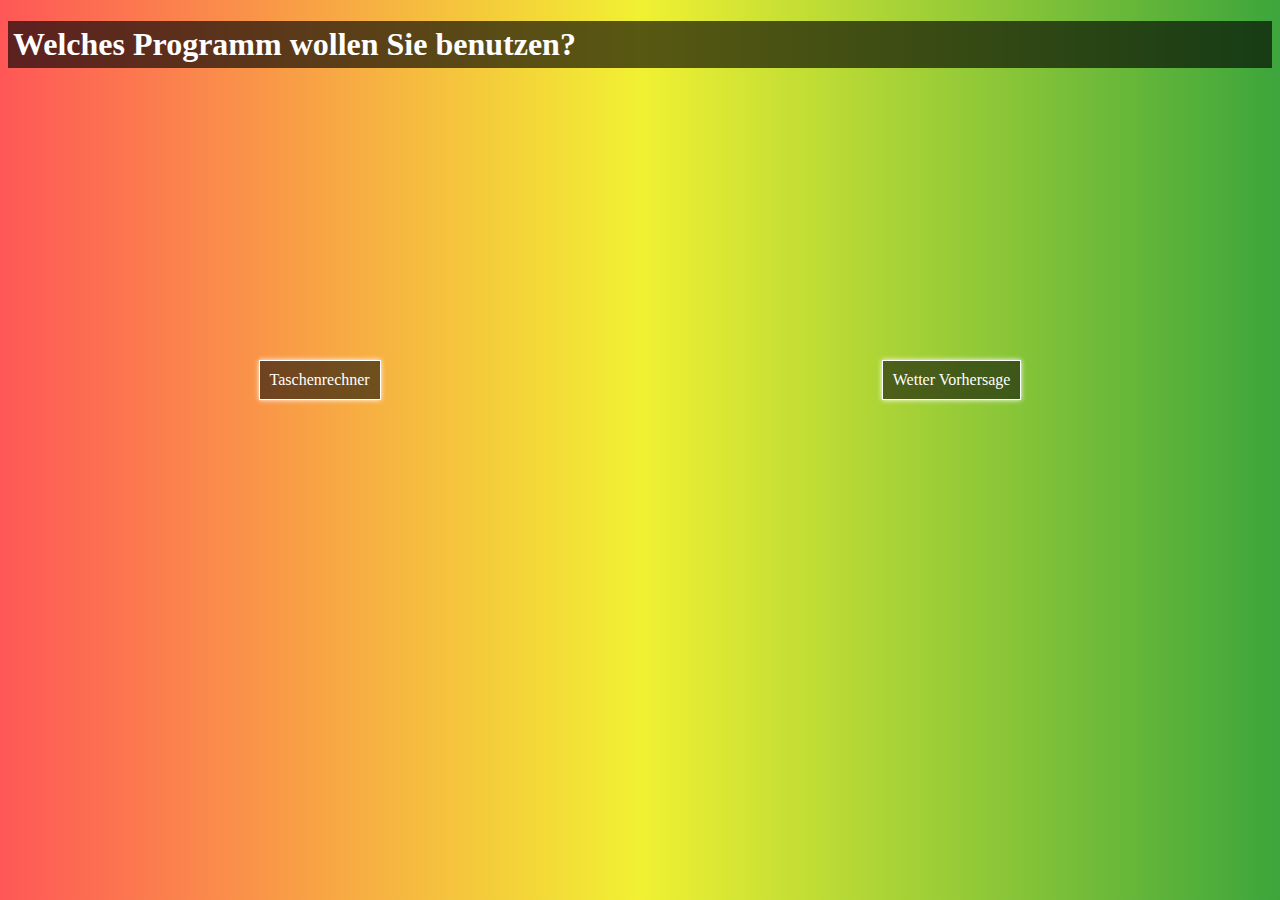
<file: index.html>
<!DOCTYPE html>
<html lang="en">

<head>
    <meta charset="UTF-8">
    <meta http-equiv="X-UA-Compatible" content="IE=edge">
    <meta name="viewport" content="width=device-width, initial-scale=1.0">
    <title>index</title>
    <link rel="stylesheet" href="style.css">
</head>

<body>
    <h1 id="ih">Welches Programm wollen Sie benutzen?</h1>

    <div style="display: flex; justify-content:space-around; width: 100%; ">
        <a href="./calculator/index.html" class="ilink">Taschenrechner</a>
        <a href="./weather/index.html" class="ilink">Wetter Vorhersage</a>
    </div>
</body>

</html>
</file>
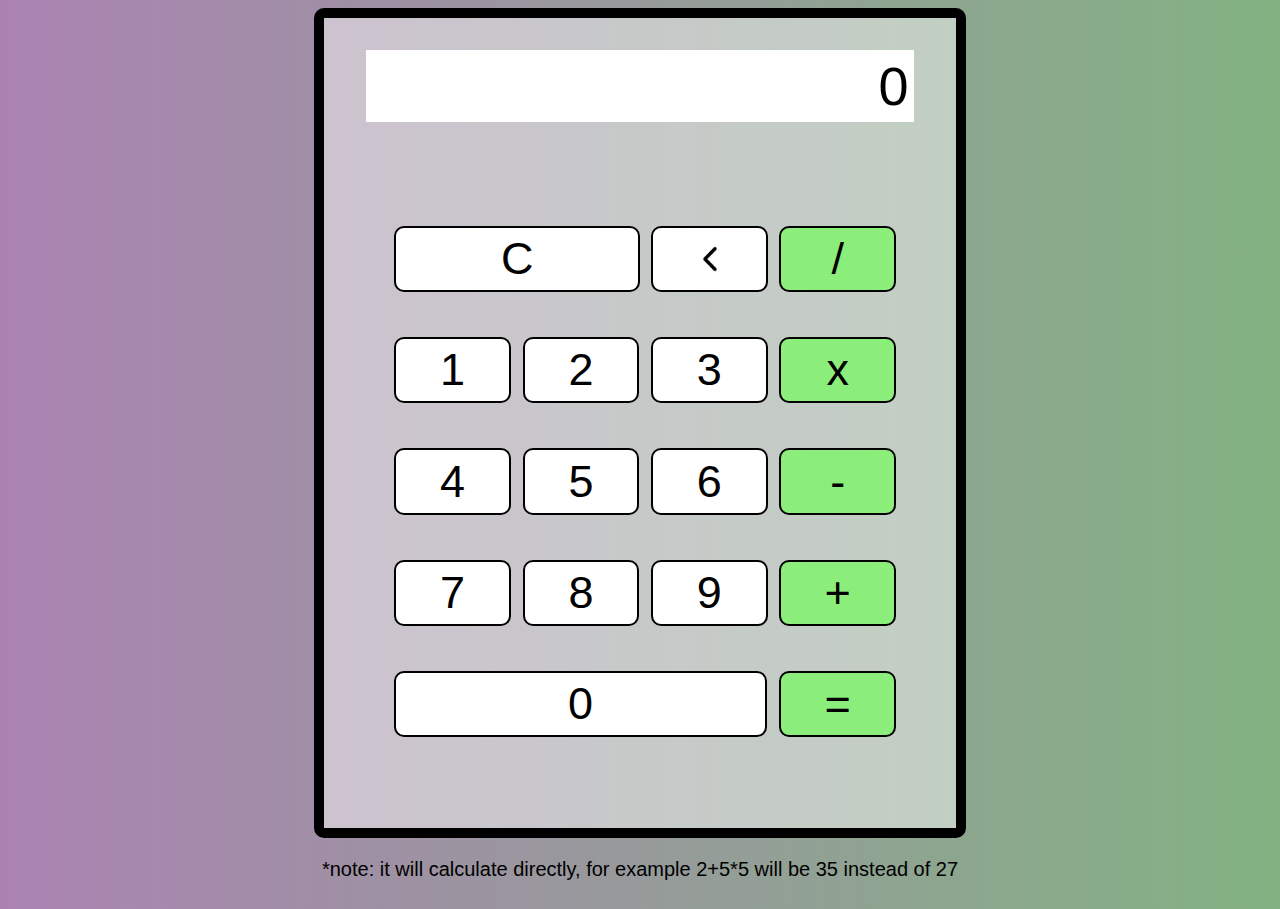
<file: calculator/index.html>
<!DOCTYPE html>
<html lang="en">

<head>
    <meta charset="UTF-8">
    <meta http-equiv="X-UA-Compatible" content="IE=edge">
    <meta name="viewport" content="width=device-width, initial-scale=1.0">
    <title>Rechner</title>
    <link rel="stylesheet" href="style.css">
    <script src="script.js" defer></script>
</head>

<body>
    <main>
        <div id="display"></div>

        <div style="height: 100vh; display:flex; align-items: center; width: 100%;">

            <div id="numpad">
                <div class="row">
                    <div class="numb" style="width: 18.1vw;" onclick="newInput('C')">C</div>
                    <div class="numb" onclick="newInput('b')"><img src="./img/arrow.png" style="width: 20px; height: auto;"></div>
                    <div class="op" onclick="newInput('/')">/</div>
                </div>
                <div class="row">
                    <div class="numb" onclick="newInput('1')">1</div>
                    <div class="numb" onclick="newInput('2')">2</div>
                    <div class="numb" onclick="newInput('3')">3</div>
                    <div class="op" onclick="newInput('*')">x</div>

                </div>
                <div class="row">
                    <div class="numb" onclick="newInput('4')">4</div>
                    <div class="numb" onclick="newInput('5')">5</div>
                    <div class="numb" onclick="newInput('6')">6</div>
                    <div class="op" onclick="newInput('-')">-</div>
                </div>
                <div class="row">
                    <div class="numb" onclick="newInput('7')">7</div>
                    <div class="numb" onclick="newInput('8')">8</div>
                    <div class="numb" onclick="newInput('9')">9</div>
                    <div class="op" onclick="newInput('+')">+</div>
                </div>
                <div class="row">
                    <div class="numb" style="width: 28vw;" onclick="newInput('0')">0</div>
                    <div class="op" onclick="newInput('=')">=</div>
                </div>
            </div>
        </div>
    </main>
    <p style="text-align: center; font-size: 20px;">*note: it will calculate directly, for example 2+5*5 will be 35 instead of 27</p>
</body>
</html>
</file>
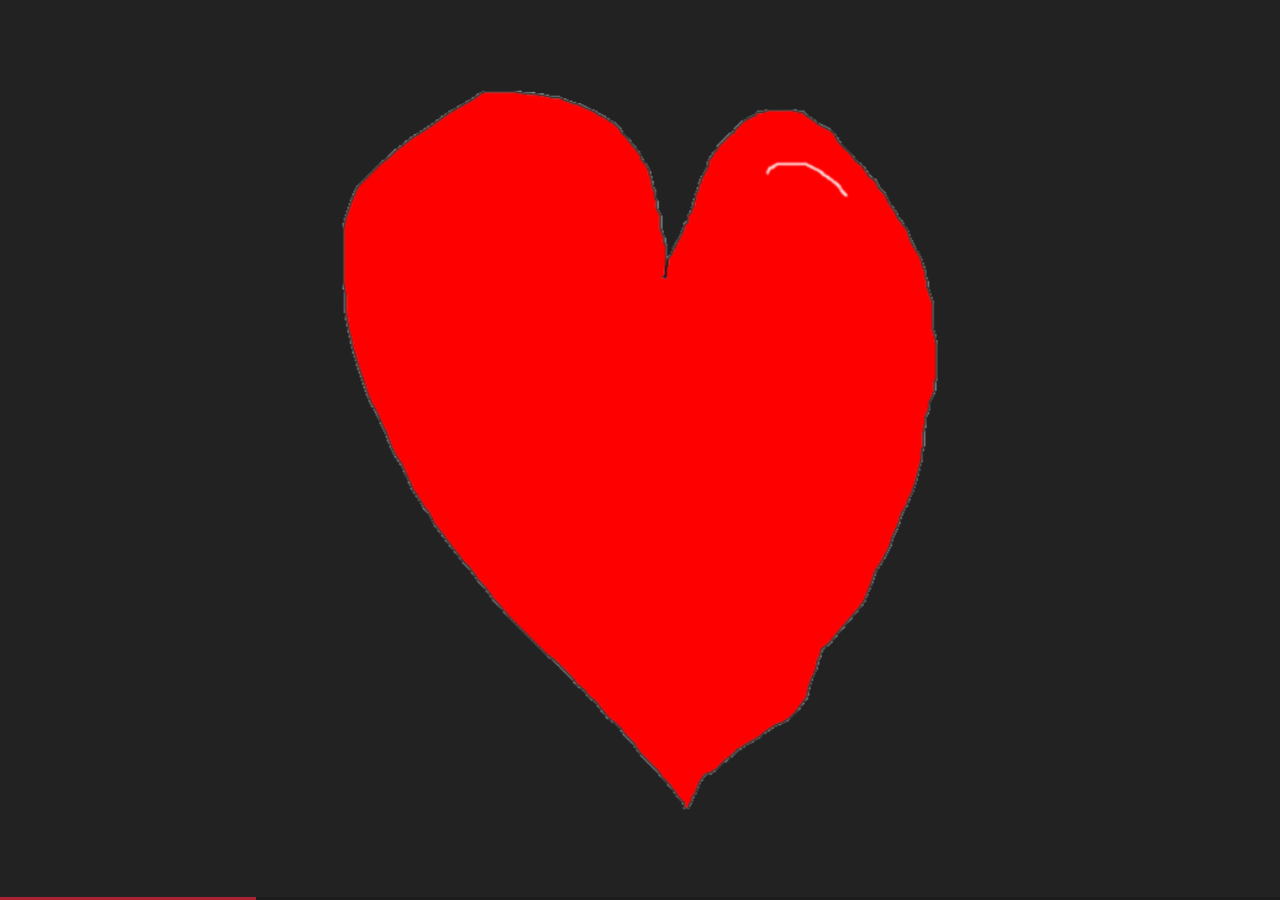
<file: revealjs/index.html>
<!doctype html>
<html lang="en">

<head>
    <meta charset="utf-8">
    <meta name="viewport" content="width=device-width, initial-scale=1.0, maximum-scale=1.0, user-scalable=no">

    <title>reveal.js</title>

    <link rel="stylesheet" href="dist/reset.css">
    <link rel="stylesheet" href="dist/reveal.css">
    <link rel="stylesheet" href="dist/theme/blood.css">

    <!-- Theme used for syntax highlighted code -->
    <link rel="stylesheet" href="plugin/highlight/monokai.css">

    <script defer src="dist/reveal.js"></script>
    <script defer src="plugin/notes/notes.js"></script>
    <script defer src="plugin/markdown/markdown.js"></script>
    <script defer src="plugin/highlight/highlight.js"></script>

    <!-- CUSTOM JS -->
    <script defer src="./index.js"></script>
</head>

<body>
    <div class="reveal">
        <div class="slides">
            <section data-autoslide="500"></section>
            <section data-transition="zoom"><img src="./img/heart.png" alt=""></section>
            <section data-background-image="./img/bg.jpg" style="color: black;">Valentinstag</section>
            <section>
                <h1>bilder</h1>
                <div class="r-stack">
                    <img class="fragment" src="./img/frag1.jpg" style="height: 300px;">
                    <img class="fragment" src="./img/frag2.jpg" style="height: 300px;">
                    <img class="fragment" src="./img/frag3.jpg" style="height: 300px;">
                </div>
            </section>
            <section>
                <section>THANKS FOR YOUR ATTENTION</section>
                <section>
                    <h3>SECRET FOUND!!!</h3>
                    <img src="./img/istockphoto-600099598-612x612.jpg" alt="">
                </section>
            </section>
        </div>
    </div>
</body>

</html>
</file>
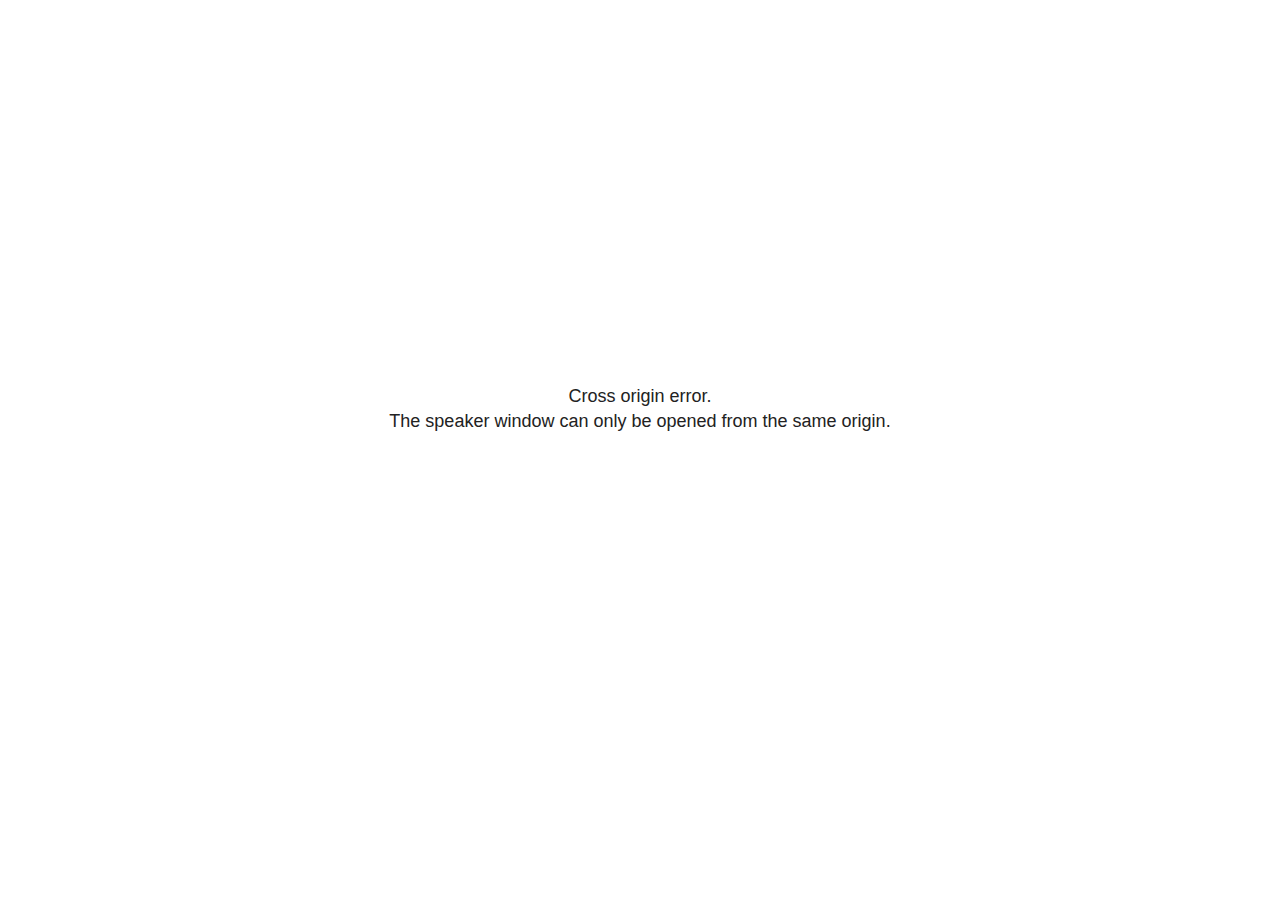
<file: revealjs/plugin/notes/speaker-view.html>
<!--
	NOTE: You need to build the notes plugin after making changes to this file.
-->
<html lang="en">
	<head>
		<meta charset="utf-8">

		<title>reveal.js - Speaker View</title>

		<style>
			body {
				font-family: Helvetica;
				font-size: 18px;
			}

			#current-slide,
			#upcoming-slide,
			#speaker-controls {
				padding: 6px;
				box-sizing: border-box;
				-moz-box-sizing: border-box;
			}

			#current-slide iframe,
			#upcoming-slide iframe {
				width: 100%;
				height: 100%;
				border: 1px solid #ddd;
			}

			#current-slide .label,
			#upcoming-slide .label {
				position: absolute;
				top: 10px;
				left: 10px;
				z-index: 2;
			}

			#connection-status {
				position: absolute;
				top: 0;
				left: 0;
				width: 100%;
				height: 100%;
				z-index: 20;
				padding: 30% 20% 20% 20%;
				font-size: 18px;
				color: #222;
				background: #fff;
				text-align: center;
				box-sizing: border-box;
				line-height: 1.4;
			}

			.overlay-element {
				height: 34px;
				line-height: 34px;
				padding: 0 10px;
				text-shadow: none;
				background: rgba( 220, 220, 220, 0.8 );
				color: #222;
				font-size: 14px;
			}

			.overlay-element.interactive:hover {
				background: rgba( 220, 220, 220, 1 );
			}

			#current-slide {
				position: absolute;
				width: 60%;
				height: 100%;
				top: 0;
				left: 0;
				padding-right: 0;
			}

			#upcoming-slide {
				position: absolute;
				width: 40%;
				height: 40%;
				right: 0;
				top: 0;
			}

			/* Speaker controls */
			#speaker-controls {
				position: absolute;
				top: 40%;
				right: 0;
				width: 40%;
				height: 60%;
				overflow: auto;
				font-size: 18px;
			}

				.speaker-controls-time.hidden,
				.speaker-controls-notes.hidden {
					display: none;
				}

				.speaker-controls-time .label,
				.speaker-controls-pace .label,
				.speaker-controls-notes .label {
					text-transform: uppercase;
					font-weight: normal;
					font-size: 0.66em;
					color: #666;
					margin: 0;
				}

				.speaker-controls-time, .speaker-controls-pace {
					border-bottom: 1px solid rgba( 200, 200, 200, 0.5 );
					margin-bottom: 10px;
					padding: 10px 16px;
					padding-bottom: 20px;
					cursor: pointer;
				}

				.speaker-controls-time .reset-button {
					opacity: 0;
					float: right;
					color: #666;
					text-decoration: none;
				}
				.speaker-controls-time:hover .reset-button {
					opacity: 1;
				}

				.speaker-controls-time .timer,
				.speaker-controls-time .clock {
					width: 50%;
				}

				.speaker-controls-time .timer,
				.speaker-controls-time .clock,
				.speaker-controls-time .pacing .hours-value,
				.speaker-controls-time .pacing .minutes-value,
				.speaker-controls-time .pacing .seconds-value {
					font-size: 1.9em;
				}

				.speaker-controls-time .timer {
					float: left;
				}

				.speaker-controls-time .clock {
					float: right;
					text-align: right;
				}

				.speaker-controls-time span.mute {
					opacity: 0.3;
				}

				.speaker-controls-time .pacing-title {
					margin-top: 5px;
				}

				.speaker-controls-time .pacing.ahead {
					color: blue;
				}

				.speaker-controls-time .pacing.on-track {
					color: green;
				}

				.speaker-controls-time .pacing.behind {
					color: red;
				}

				.speaker-controls-notes {
					padding: 10px 16px;
				}

				.speaker-controls-notes .value {
					margin-top: 5px;
					line-height: 1.4;
					font-size: 1.2em;
				}

			/* Layout selector */
			#speaker-layout {
				position: absolute;
				top: 10px;
				right: 10px;
				color: #222;
				z-index: 10;
			}
				#speaker-layout select {
					position: absolute;
					width: 100%;
					height: 100%;
					top: 0;
					left: 0;
					border: 0;
					box-shadow: 0;
					cursor: pointer;
					opacity: 0;

					font-size: 1em;
					background-color: transparent;

					-moz-appearance: none;
					-webkit-appearance: none;
					-webkit-tap-highlight-color: rgba(0, 0, 0, 0);
				}

				#speaker-layout select:focus {
					outline: none;
					box-shadow: none;
				}

			.clear {
				clear: both;
			}

			/* Speaker layout: Wide */
			body[data-speaker-layout="wide"] #current-slide,
			body[data-speaker-layout="wide"] #upcoming-slide {
				width: 50%;
				height: 45%;
				padding: 6px;
			}

			body[data-speaker-layout="wide"] #current-slide {
				top: 0;
				left: 0;
			}

			body[data-speaker-layout="wide"] #upcoming-slide {
				top: 0;
				left: 50%;
			}

			body[data-speaker-layout="wide"] #speaker-controls {
				top: 45%;
				left: 0;
				width: 100%;
				height: 50%;
				font-size: 1.25em;
			}

			/* Speaker layout: Tall */
			body[data-speaker-layout="tall"] #current-slide,
			body[data-speaker-layout="tall"] #upcoming-slide {
				width: 45%;
				height: 50%;
				padding: 6px;
			}

			body[data-speaker-layout="tall"] #current-slide {
				top: 0;
				left: 0;
			}

			body[data-speaker-layout="tall"] #upcoming-slide {
				top: 50%;
				left: 0;
			}

			body[data-speaker-layout="tall"] #speaker-controls {
				padding-top: 40px;
				top: 0;
				left: 45%;
				width: 55%;
				height: 100%;
				font-size: 1.25em;
			}

			/* Speaker layout: Notes only */
			body[data-speaker-layout="notes-only"] #current-slide,
			body[data-speaker-layout="notes-only"] #upcoming-slide {
				display: none;
			}

			body[data-speaker-layout="notes-only"] #speaker-controls {
				padding-top: 40px;
				top: 0;
				left: 0;
				width: 100%;
				height: 100%;
				font-size: 1.25em;
			}

			@media screen and (max-width: 1080px) {
				body[data-speaker-layout="default"] #speaker-controls {
					font-size: 16px;
				}
			}

			@media screen and (max-width: 900px) {
				body[data-speaker-layout="default"] #speaker-controls {
					font-size: 14px;
				}
			}

			@media screen and (max-width: 800px) {
				body[data-speaker-layout="default"] #speaker-controls {
					font-size: 12px;
				}
			}

		</style>
	</head>

	<body>

		<div id="connection-status">Loading speaker view...</div>

		<div id="current-slide"></div>
		<div id="upcoming-slide"><span class="overlay-element label">Upcoming</span></div>
		<div id="speaker-controls">
			<div class="speaker-controls-time">
				<h4 class="label">Time <span class="reset-button">Click to Reset</span></h4>
				<div class="clock">
					<span class="clock-value">0:00 AM</span>
				</div>
				<div class="timer">
					<span class="hours-value">00</span><span class="minutes-value">:00</span><span class="seconds-value">:00</span>
				</div>
				<div class="clear"></div>

				<h4 class="label pacing-title" style="display: none">Pacing – Time to finish current slide</h4>
				<div class="pacing" style="display: none">
					<span class="hours-value">00</span><span class="minutes-value">:00</span><span class="seconds-value">:00</span>
				</div>
			</div>

			<div class="speaker-controls-notes hidden">
				<h4 class="label">Notes</h4>
				<div class="value"></div>
			</div>
		</div>
		<div id="speaker-layout" class="overlay-element interactive">
			<span class="speaker-layout-label"></span>
			<select class="speaker-layout-dropdown"></select>
		</div>

		<script>

			(function() {

				var notes,
					notesValue,
					currentState,
					currentSlide,
					upcomingSlide,
					layoutLabel,
					layoutDropdown,
					pendingCalls = {},
					lastRevealApiCallId = 0,
					connected = false

				var connectionStatus = document.querySelector( '#connection-status' );

				var SPEAKER_LAYOUTS = {
					'default': 'Default',
					'wide': 'Wide',
					'tall': 'Tall',
					'notes-only': 'Notes only'
				};

				setupLayout();

				let openerOrigin;

				try {
					openerOrigin = window.opener.location.origin;
				}
				catch ( error ) { console.warn( error ) }

				// In order to prevent XSS, the speaker view will only run if its
				// opener has the same origin as itself
				if( window.location.origin !== openerOrigin ) {
					connectionStatus.innerHTML = 'Cross origin error.<br>The speaker window can only be opened from the same origin.';
					return;
				}

				var connectionTimeout = setTimeout( function() {
					connectionStatus.innerHTML = 'Error connecting to main window.<br>Please try closing and reopening the speaker view.';
				}, 5000 );

				window.addEventListener( 'message', function( event ) {

					clearTimeout( connectionTimeout );
					connectionStatus.style.display = 'none';

					var data = JSON.parse( event.data );

					// The overview mode is only useful to the reveal.js instance
					// where navigation occurs so we don't sync it
					if( data.state ) delete data.state.overview;

					// Messages sent by the notes plugin inside of the main window
					if( data && data.namespace === 'reveal-notes' ) {
						if( data.type === 'connect' ) {
							handleConnectMessage( data );
						}
						else if( data.type === 'state' ) {
							handleStateMessage( data );
						}
						else if( data.type === 'return' ) {
							pendingCalls[data.callId](data.result);
							delete pendingCalls[data.callId];
						}
					}
					// Messages sent by the reveal.js inside of the current slide preview
					else if( data && data.namespace === 'reveal' ) {
						if( /ready/.test( data.eventName ) ) {
							// Send a message back to notify that the handshake is complete
							window.opener.postMessage( JSON.stringify({ namespace: 'reveal-notes', type: 'connected'} ), '*' );
						}
						else if( /slidechanged|fragmentshown|fragmenthidden|paused|resumed/.test( data.eventName ) && currentState !== JSON.stringify( data.state ) ) {

							dispatchStateToMainWindow( data.state );

						}
					}

				} );

				/**
				 * Updates the presentation in the main window to match the state
				 * of the presentation in the notes window.
				 */
				const dispatchStateToMainWindow = debounce(( state ) => {
					window.opener.postMessage( JSON.stringify({ method: 'setState', args: [ state ]} ), '*' );
				}, 500);

				/**
				 * Asynchronously calls the Reveal.js API of the main frame.
				 */
				function callRevealApi( methodName, methodArguments, callback ) {

					var callId = ++lastRevealApiCallId;
					pendingCalls[callId] = callback;
					window.opener.postMessage( JSON.stringify( {
						namespace: 'reveal-notes',
						type: 'call',
						callId: callId,
						methodName: methodName,
						arguments: methodArguments
					} ), '*' );

				}

				/**
				 * Called when the main window is trying to establish a
				 * connection.
				 */
				function handleConnectMessage( data ) {

					if( connected === false ) {
						connected = true;

						setupIframes( data );
						setupKeyboard();
						setupNotes();
						setupTimer();
						setupHeartbeat();
					}

				}

				/**
				 * Called when the main window sends an updated state.
				 */
				function handleStateMessage( data ) {

					// Store the most recently set state to avoid circular loops
					// applying the same state
					currentState = JSON.stringify( data.state );

					// No need for updating the notes in case of fragment changes
					if ( data.notes ) {
						notes.classList.remove( 'hidden' );
						notesValue.style.whiteSpace = data.whitespace;
						if( data.markdown ) {
							notesValue.innerHTML = marked( data.notes );
						}
						else {
							notesValue.innerHTML = data.notes;
						}
					}
					else {
						notes.classList.add( 'hidden' );
					}

					// Update the note slides
					currentSlide.contentWindow.postMessage( JSON.stringify({ method: 'setState', args: [ data.state ] }), '*' );
					upcomingSlide.contentWindow.postMessage( JSON.stringify({ method: 'setState', args: [ data.state ] }), '*' );
					upcomingSlide.contentWindow.postMessage( JSON.stringify({ method: 'next' }), '*' );

				}

				// Limit to max one state update per X ms
				handleStateMessage = debounce( handleStateMessage, 200 );

				/**
				 * Forward keyboard events to the current slide window.
				 * This enables keyboard events to work even if focus
				 * isn't set on the current slide iframe.
				 *
				 * Block F5 default handling, it reloads and disconnects
				 * the speaker notes window.
				 */
				function setupKeyboard() {

					document.addEventListener( 'keydown', function( event ) {
						if( event.keyCode === 116 || ( event.metaKey && event.keyCode === 82 ) ) {
							event.preventDefault();
							return false;
						}
						currentSlide.contentWindow.postMessage( JSON.stringify({ method: 'triggerKey', args: [ event.keyCode ] }), '*' );
					} );

				}

				/**
				 * Creates the preview iframes.
				 */
				function setupIframes( data ) {

					var params = [
						'receiver',
						'progress=false',
						'history=false',
						'transition=none',
						'autoSlide=0',
						'backgroundTransition=none'
					].join( '&' );

					var urlSeparator = /\?/.test(data.url) ? '&' : '?';
					var hash = '#/' + data.state.indexh + '/' + data.state.indexv;
					var currentURL = data.url + urlSeparator + params + '&postMessageEvents=true' + hash;
					var upcomingURL = data.url + urlSeparator + params + '&controls=false' + hash;

					currentSlide = document.createElement( 'iframe' );
					currentSlide.setAttribute( 'width', 1280 );
					currentSlide.setAttribute( 'height', 1024 );
					currentSlide.setAttribute( 'src', currentURL );
					document.querySelector( '#current-slide' ).appendChild( currentSlide );

					upcomingSlide = document.createElement( 'iframe' );
					upcomingSlide.setAttribute( 'width', 640 );
					upcomingSlide.setAttribute( 'height', 512 );
					upcomingSlide.setAttribute( 'src', upcomingURL );
					document.querySelector( '#upcoming-slide' ).appendChild( upcomingSlide );

				}

				/**
				 * Setup the notes UI.
				 */
				function setupNotes() {

					notes = document.querySelector( '.speaker-controls-notes' );
					notesValue = document.querySelector( '.speaker-controls-notes .value' );

				}

				/**
				 * We send out a heartbeat at all times to ensure we can
				 * reconnect with the main presentation window after reloads.
				 */
				function setupHeartbeat() {

					setInterval( () => {
						window.opener.postMessage( JSON.stringify({ namespace: 'reveal-notes', type: 'heartbeat'} ), '*' );
					}, 1000 );

				}

				function getTimings( callback ) {

					callRevealApi( 'getSlidesAttributes', [], function ( slideAttributes ) {
						callRevealApi( 'getConfig', [], function ( config ) {
							var totalTime = config.totalTime;
							var minTimePerSlide = config.minimumTimePerSlide || 0;
							var defaultTiming = config.defaultTiming;
							if ((defaultTiming == null) && (totalTime == null)) {
								callback(null);
								return;
							}
							// Setting totalTime overrides defaultTiming
							if (totalTime) {
								defaultTiming = 0;
							}
							var timings = [];
							for ( var i in slideAttributes ) {
								var slide = slideAttributes[ i ];
								var timing = defaultTiming;
								if( slide.hasOwnProperty( 'data-timing' )) {
									var t = slide[ 'data-timing' ];
									timing = parseInt(t);
									if( isNaN(timing) ) {
										console.warn("Could not parse timing '" + t + "' of slide " + i + "; using default of " + defaultTiming);
										timing = defaultTiming;
									}
								}
								timings.push(timing);
							}
							if ( totalTime ) {
								// After we've allocated time to individual slides, we summarize it and
								// subtract it from the total time
								var remainingTime = totalTime - timings.reduce( function(a, b) { return a + b; }, 0 );
								// The remaining time is divided by the number of slides that have 0 seconds
								// allocated at the moment, giving the average time-per-slide on the remaining slides
								var remainingSlides = (timings.filter( function(x) { return x == 0 }) ).length
								var timePerSlide = Math.round( remainingTime / remainingSlides, 0 )
								// And now we replace every zero-value timing with that average
								timings = timings.map( function(x) { return (x==0 ? timePerSlide : x) } );
							}
							var slidesUnderMinimum = timings.filter( function(x) { return (x < minTimePerSlide) } ).length
							if ( slidesUnderMinimum ) {
								message = "The pacing time for " + slidesUnderMinimum + " slide(s) is under the configured minimum of " + minTimePerSlide + " seconds. Check the data-timing attribute on individual slides, or consider increasing the totalTime or minimumTimePerSlide configuration options (or removing some slides).";
								alert(message);
							}
							callback( timings );
						} );
					} );

				}

				/**
				 * Return the number of seconds allocated for presenting
				 * all slides up to and including this one.
				 */
				function getTimeAllocated( timings, callback ) {

					callRevealApi( 'getSlidePastCount', [], function ( currentSlide ) {
						var allocated = 0;
						for (var i in timings.slice(0, currentSlide + 1)) {
							allocated += timings[i];
						}
						callback( allocated );
					} );

				}

				/**
				 * Create the timer and clock and start updating them
				 * at an interval.
				 */
				function setupTimer() {

					var start = new Date(),
					timeEl = document.querySelector( '.speaker-controls-time' ),
					clockEl = timeEl.querySelector( '.clock-value' ),
					hoursEl = timeEl.querySelector( '.hours-value' ),
					minutesEl = timeEl.querySelector( '.minutes-value' ),
					secondsEl = timeEl.querySelector( '.seconds-value' ),
					pacingTitleEl = timeEl.querySelector( '.pacing-title' ),
					pacingEl = timeEl.querySelector( '.pacing' ),
					pacingHoursEl = pacingEl.querySelector( '.hours-value' ),
					pacingMinutesEl = pacingEl.querySelector( '.minutes-value' ),
					pacingSecondsEl = pacingEl.querySelector( '.seconds-value' );

					var timings = null;
					getTimings( function ( _timings ) {

						timings = _timings;
						if (_timings !== null) {
							pacingTitleEl.style.removeProperty('display');
							pacingEl.style.removeProperty('display');
						}

						// Update once directly
						_updateTimer();

						// Then update every second
						setInterval( _updateTimer, 1000 );

					} );


					function _resetTimer() {

						if (timings == null) {
							start = new Date();
							_updateTimer();
						}
						else {
							// Reset timer to beginning of current slide
							getTimeAllocated( timings, function ( slideEndTimingSeconds ) {
								var slideEndTiming = slideEndTimingSeconds * 1000;
								callRevealApi( 'getSlidePastCount', [], function ( currentSlide ) {
									var currentSlideTiming = timings[currentSlide] * 1000;
									var previousSlidesTiming = slideEndTiming - currentSlideTiming;
									var now = new Date();
									start = new Date(now.getTime() - previousSlidesTiming);
									_updateTimer();
								} );
							} );
						}

					}

					timeEl.addEventListener( 'click', function() {
						_resetTimer();
						return false;
					} );

					function _displayTime( hrEl, minEl, secEl, time) {

						var sign = Math.sign(time) == -1 ? "-" : "";
						time = Math.abs(Math.round(time / 1000));
						var seconds = time % 60;
						var minutes = Math.floor( time / 60 ) % 60 ;
						var hours = Math.floor( time / ( 60 * 60 )) ;
						hrEl.innerHTML = sign + zeroPadInteger( hours );
						if (hours == 0) {
							hrEl.classList.add( 'mute' );
						}
						else {
							hrEl.classList.remove( 'mute' );
						}
						minEl.innerHTML = ':' + zeroPadInteger( minutes );
						if (hours == 0 && minutes == 0) {
							minEl.classList.add( 'mute' );
						}
						else {
							minEl.classList.remove( 'mute' );
						}
						secEl.innerHTML = ':' + zeroPadInteger( seconds );
					}

					function _updateTimer() {

						var diff, hours, minutes, seconds,
						now = new Date();

						diff = now.getTime() - start.getTime();

						clockEl.innerHTML = now.toLocaleTimeString( 'en-US', { hour12: true, hour: '2-digit', minute:'2-digit' } );
						_displayTime( hoursEl, minutesEl, secondsEl, diff );
						if (timings !== null) {
							_updatePacing(diff);
						}

					}

					function _updatePacing(diff) {

						getTimeAllocated( timings, function ( slideEndTimingSeconds ) {
							var slideEndTiming = slideEndTimingSeconds * 1000;

							callRevealApi( 'getSlidePastCount', [], function ( currentSlide ) {
								var currentSlideTiming = timings[currentSlide] * 1000;
								var timeLeftCurrentSlide = slideEndTiming - diff;
								if (timeLeftCurrentSlide < 0) {
									pacingEl.className = 'pacing behind';
								}
								else if (timeLeftCurrentSlide < currentSlideTiming) {
									pacingEl.className = 'pacing on-track';
								}
								else {
									pacingEl.className = 'pacing ahead';
								}
								_displayTime( pacingHoursEl, pacingMinutesEl, pacingSecondsEl, timeLeftCurrentSlide );
							} );
						} );
					}

				}

				/**
				 * Sets up the speaker view layout and layout selector.
				 */
				function setupLayout() {

					layoutDropdown = document.querySelector( '.speaker-layout-dropdown' );
					layoutLabel = document.querySelector( '.speaker-layout-label' );

					// Render the list of available layouts
					for( var id in SPEAKER_LAYOUTS ) {
						var option = document.createElement( 'option' );
						option.setAttribute( 'value', id );
						option.textContent = SPEAKER_LAYOUTS[ id ];
						layoutDropdown.appendChild( option );
					}

					// Monitor the dropdown for changes
					layoutDropdown.addEventListener( 'change', function( event ) {

						setLayout( layoutDropdown.value );

					}, false );

					// Restore any currently persisted layout
					setLayout( getLayout() );

				}

				/**
				 * Sets a new speaker view layout. The layout is persisted
				 * in local storage.
				 */
				function setLayout( value ) {

					var title = SPEAKER_LAYOUTS[ value ];

					layoutLabel.innerHTML = 'Layout' + ( title ? ( ': ' + title ) : '' );
					layoutDropdown.value = value;

					document.body.setAttribute( 'data-speaker-layout', value );

					// Persist locally
					if( supportsLocalStorage() ) {
						window.localStorage.setItem( 'reveal-speaker-layout', value );
					}

				}

				/**
				 * Returns the ID of the most recently set speaker layout
				 * or our default layout if none has been set.
				 */
				function getLayout() {

					if( supportsLocalStorage() ) {
						var layout = window.localStorage.getItem( 'reveal-speaker-layout' );
						if( layout ) {
							return layout;
						}
					}

					// Default to the first record in the layouts hash
					for( var id in SPEAKER_LAYOUTS ) {
						return id;
					}

				}

				function supportsLocalStorage() {

					try {
						localStorage.setItem('test', 'test');
						localStorage.removeItem('test');
						return true;
					}
					catch( e ) {
						return false;
					}

				}

				function zeroPadInteger( num ) {

					var str = '00' + parseInt( num );
					return str.substring( str.length - 2 );

				}

				/**
				 * Limits the frequency at which a function can be called.
				 */
				function debounce( fn, ms ) {

					var lastTime = 0,
						timeout;

					return function() {

						var args = arguments;
						var context = this;

						clearTimeout( timeout );

						var timeSinceLastCall = Date.now() - lastTime;
						if( timeSinceLastCall > ms ) {
							fn.apply( context, args );
							lastTime = Date.now();
						}
						else {
							timeout = setTimeout( function() {
								fn.apply( context, args );
								lastTime = Date.now();
							}, ms - timeSinceLastCall );
						}

					}

				}

			})();

		</script>
	</body>
</html>
</file>
<file: style.css>
body {
    background-image: linear-gradient(to right, rgb(255, 87, 87), rgb(241, 241, 50), rgb(60, 165, 60));
}

#ih {
    padding: 5px;
    background-color: rgba(0, 0, 0, 0.637);
    color: white;
}

.ilink {
    background-color: rgba(0, 0, 0, 0.548);
    color: white;
    text-decoration: none;
    padding: 10px;
    border: white 1px solid;
    box-shadow: 0 0 5px white;
    margin-top: 30vh;
}
</file>
<file: calculator/style.css>
body {
    background-image: linear-gradient(to left, rgba(64, 137, 64, 0.65), rgba(125, 64, 137, 0.65));
    display: flex;
    align-items: center;
    font-family: Arial, Helvetica, sans-serif;
    font-size: 5vh;
    overflow: hidden;
    flex-direction: column;
}

main {
    display: flex;
    flex-direction: column;
    align-items: center;
    width: 50%;
    background-color: rgba(255, 255, 255, 0.464);
    border: 10px black solid;
    border-radius: 10px;
    height: 90vh;
}

#display {
    background-color: white;
    width: 85%;
    margin-top: 5%;
    text-align: end;
    font-size: 6vh;
    padding: 5px;
}

#numpad {
    display: flex;
    width: 100%;
    flex-direction: column;
    padding-bottom: 5%;
    align-items: center;
}

.row {
    display: flex;
    justify-content: space-between;
    flex-direction: row;
    width: 40vw;
    margin-top: 5vh;
}

.numb {
    background-color: white;
}

.op {
    background-color: rgba(112, 255, 84, 0.663);
}

.op,
.numb {
    border: black 2px solid;
    display: flex;
    align-items: center;
    justify-content: center;
    border-radius: 10px;
    padding: 1%;
    width: 20%;
    margin-left: 2%;
}
</file>
<file: revealjs/dist/reveal.css>
/*!
* reveal.js 4.4.0
* https://revealjs.com
* MIT licensed
*
* Copyright (C) 2011-2023 Hakim El Hattab, https://hakim.se
*/
.reveal .r-stretch,.reveal .stretch{max-width:none;max-height:none}.reveal pre.r-stretch code,.reveal pre.stretch code{height:100%;max-height:100%;box-sizing:border-box}.reveal .r-fit-text{display:inline-block;white-space:nowrap}.reveal .r-stack{display:grid}.reveal .r-stack>*{grid-area:1/1;margin:auto}.reveal .r-hstack,.reveal .r-vstack{display:flex}.reveal .r-hstack img,.reveal .r-hstack video,.reveal .r-vstack img,.reveal .r-vstack video{min-width:0;min-height:0;object-fit:contain}.reveal .r-vstack{flex-direction:column;align-items:center;justify-content:center}.reveal .r-hstack{flex-direction:row;align-items:center;justify-content:center}.reveal .items-stretch{align-items:stretch}.reveal .items-start{align-items:flex-start}.reveal .items-center{align-items:center}.reveal .items-end{align-items:flex-end}.reveal .justify-between{justify-content:space-between}.reveal .justify-around{justify-content:space-around}.reveal .justify-start{justify-content:flex-start}.reveal .justify-center{justify-content:center}.reveal .justify-end{justify-content:flex-end}html.reveal-full-page{width:100%;height:100%;height:100vh;height:calc(var(--vh,1vh) * 100);overflow:hidden}.reveal-viewport{height:100%;overflow:hidden;position:relative;line-height:1;margin:0;background-color:#fff;color:#000}.reveal-viewport:fullscreen{top:0!important;left:0!important;width:100%!important;height:100%!important;transform:none!important}.reveal .slides section .fragment{opacity:0;visibility:hidden;transition:all .2s ease;will-change:opacity}.reveal .slides section .fragment.visible{opacity:1;visibility:inherit}.reveal .slides section .fragment.disabled{transition:none}.reveal .slides section .fragment.grow{opacity:1;visibility:inherit}.reveal .slides section .fragment.grow.visible{transform:scale(1.3)}.reveal .slides section .fragment.shrink{opacity:1;visibility:inherit}.reveal .slides section .fragment.shrink.visible{transform:scale(.7)}.reveal .slides section .fragment.zoom-in{transform:scale(.1)}.reveal .slides section .fragment.zoom-in.visible{transform:none}.reveal .slides section .fragment.fade-out{opacity:1;visibility:inherit}.reveal .slides section .fragment.fade-out.visible{opacity:0;visibility:hidden}.reveal .slides section .fragment.semi-fade-out{opacity:1;visibility:inherit}.reveal .slides section .fragment.semi-fade-out.visible{opacity:.5;visibility:inherit}.reveal .slides section .fragment.strike{opacity:1;visibility:inherit}.reveal .slides section .fragment.strike.visible{text-decoration:line-through}.reveal .slides section .fragment.fade-up{transform:translate(0,40px)}.reveal .slides section .fragment.fade-up.visible{transform:translate(0,0)}.reveal .slides section .fragment.fade-down{transform:translate(0,-40px)}.reveal .slides section .fragment.fade-down.visible{transform:translate(0,0)}.reveal .slides section .fragment.fade-right{transform:translate(-40px,0)}.reveal .slides section .fragment.fade-right.visible{transform:translate(0,0)}.reveal .slides section .fragment.fade-left{transform:translate(40px,0)}.reveal .slides section .fragment.fade-left.visible{transform:translate(0,0)}.reveal .slides section .fragment.current-visible,.reveal .slides section .fragment.fade-in-then-out{opacity:0;visibility:hidden}.reveal .slides section .fragment.current-visible.current-fragment,.reveal .slides section .fragment.fade-in-then-out.current-fragment{opacity:1;visibility:inherit}.reveal .slides section .fragment.fade-in-then-semi-out{opacity:0;visibility:hidden}.reveal .slides section .fragment.fade-in-then-semi-out.visible{opacity:.5;visibility:inherit}.reveal .slides section .fragment.fade-in-then-semi-out.current-fragment{opacity:1;visibility:inherit}.reveal .slides section .fragment.highlight-blue,.reveal .slides section .fragment.highlight-current-blue,.reveal .slides section .fragment.highlight-current-green,.reveal .slides section .fragment.highlight-current-red,.reveal .slides section .fragment.highlight-green,.reveal .slides section .fragment.highlight-red{opacity:1;visibility:inherit}.reveal .slides section .fragment.highlight-red.visible{color:#ff2c2d}.reveal .slides section .fragment.highlight-green.visible{color:#17ff2e}.reveal .slides section .fragment.highlight-blue.visible{color:#1b91ff}.reveal .slides section .fragment.highlight-current-red.current-fragment{color:#ff2c2d}.reveal .slides section .fragment.highlight-current-green.current-fragment{color:#17ff2e}.reveal .slides section .fragment.highlight-current-blue.current-fragment{color:#1b91ff}.reveal:after{content:"";font-style:italic}.reveal iframe{z-index:1}.reveal a{position:relative}@keyframes bounce-right{0%,10%,25%,40%,50%{transform:translateX(0)}20%{transform:translateX(10px)}30%{transform:translateX(-5px)}}@keyframes bounce-left{0%,10%,25%,40%,50%{transform:translateX(0)}20%{transform:translateX(-10px)}30%{transform:translateX(5px)}}@keyframes bounce-down{0%,10%,25%,40%,50%{transform:translateY(0)}20%{transform:translateY(10px)}30%{transform:translateY(-5px)}}.reveal .controls{display:none;position:absolute;top:auto;bottom:12px;right:12px;left:auto;z-index:11;color:#000;pointer-events:none;font-size:10px}.reveal .controls button{position:absolute;padding:0;background-color:transparent;border:0;outline:0;cursor:pointer;color:currentColor;transform:scale(.9999);transition:color .2s ease,opacity .2s ease,transform .2s ease;z-index:2;pointer-events:auto;font-size:inherit;visibility:hidden;opacity:0;-webkit-appearance:none;-webkit-tap-highlight-color:transparent}.reveal .controls .controls-arrow:after,.reveal .controls .controls-arrow:before{content:"";position:absolute;top:0;left:0;width:2.6em;height:.5em;border-radius:.25em;background-color:currentColor;transition:all .15s ease,background-color .8s ease;transform-origin:.2em 50%;will-change:transform}.reveal .controls .controls-arrow{position:relative;width:3.6em;height:3.6em}.reveal .controls .controls-arrow:before{transform:translateX(.5em) translateY(1.55em) rotate(45deg)}.reveal .controls .controls-arrow:after{transform:translateX(.5em) translateY(1.55em) rotate(-45deg)}.reveal .controls .controls-arrow:hover:before{transform:translateX(.5em) translateY(1.55em) rotate(40deg)}.reveal .controls .controls-arrow:hover:after{transform:translateX(.5em) translateY(1.55em) rotate(-40deg)}.reveal .controls .controls-arrow:active:before{transform:translateX(.5em) translateY(1.55em) rotate(36deg)}.reveal .controls .controls-arrow:active:after{transform:translateX(.5em) translateY(1.55em) rotate(-36deg)}.reveal .controls .navigate-left{right:6.4em;bottom:3.2em;transform:translateX(-10px)}.reveal .controls .navigate-left.highlight{animation:bounce-left 2s 50 both ease-out}.reveal .controls .navigate-right{right:0;bottom:3.2em;transform:translateX(10px)}.reveal .controls .navigate-right .controls-arrow{transform:rotate(180deg)}.reveal .controls .navigate-right.highlight{animation:bounce-right 2s 50 both ease-out}.reveal .controls .navigate-up{right:3.2em;bottom:6.4em;transform:translateY(-10px)}.reveal .controls .navigate-up .controls-arrow{transform:rotate(90deg)}.reveal .controls .navigate-down{right:3.2em;bottom:-1.4em;padding-bottom:1.4em;transform:translateY(10px)}.reveal .controls .navigate-down .controls-arrow{transform:rotate(-90deg)}.reveal .controls .navigate-down.highlight{animation:bounce-down 2s 50 both ease-out}.reveal .controls[data-controls-back-arrows=faded] .navigate-up.enabled{opacity:.3}.reveal .controls[data-controls-back-arrows=faded] .navigate-up.enabled:hover{opacity:1}.reveal .controls[data-controls-back-arrows=hidden] .navigate-up.enabled{opacity:0;visibility:hidden}.reveal .controls .enabled{visibility:visible;opacity:.9;cursor:pointer;transform:none}.reveal .controls .enabled.fragmented{opacity:.5}.reveal .controls .enabled.fragmented:hover,.reveal .controls .enabled:hover{opacity:1}.reveal:not(.rtl) .controls[data-controls-back-arrows=faded] .navigate-left.enabled{opacity:.3}.reveal:not(.rtl) .controls[data-controls-back-arrows=faded] .navigate-left.enabled:hover{opacity:1}.reveal:not(.rtl) .controls[data-controls-back-arrows=hidden] .navigate-left.enabled{opacity:0;visibility:hidden}.reveal.rtl .controls[data-controls-back-arrows=faded] .navigate-right.enabled{opacity:.3}.reveal.rtl .controls[data-controls-back-arrows=faded] .navigate-right.enabled:hover{opacity:1}.reveal.rtl .controls[data-controls-back-arrows=hidden] .navigate-right.enabled{opacity:0;visibility:hidden}.reveal[data-navigation-mode=linear].has-horizontal-slides .navigate-down,.reveal[data-navigation-mode=linear].has-horizontal-slides .navigate-up{display:none}.reveal:not(.has-vertical-slides) .controls .navigate-left,.reveal[data-navigation-mode=linear].has-horizontal-slides .navigate-left{bottom:1.4em;right:5.5em}.reveal:not(.has-vertical-slides) .controls .navigate-right,.reveal[data-navigation-mode=linear].has-horizontal-slides .navigate-right{bottom:1.4em;right:.5em}.reveal:not(.has-horizontal-slides) .controls .navigate-up{right:1.4em;bottom:5em}.reveal:not(.has-horizontal-slides) .controls .navigate-down{right:1.4em;bottom:.5em}.reveal.has-dark-background .controls{color:#fff}.reveal.has-light-background .controls{color:#000}.reveal.no-hover .controls .controls-arrow:active:before,.reveal.no-hover .controls .controls-arrow:hover:before{transform:translateX(.5em) translateY(1.55em) rotate(45deg)}.reveal.no-hover .controls .controls-arrow:active:after,.reveal.no-hover .controls .controls-arrow:hover:after{transform:translateX(.5em) translateY(1.55em) rotate(-45deg)}@media screen and (min-width:500px){.reveal .controls[data-controls-layout=edges]{top:0;right:0;bottom:0;left:0}.reveal .controls[data-controls-layout=edges] .navigate-down,.reveal .controls[data-controls-layout=edges] .navigate-left,.reveal .controls[data-controls-layout=edges] .navigate-right,.reveal .controls[data-controls-layout=edges] .navigate-up{bottom:auto;right:auto}.reveal .controls[data-controls-layout=edges] .navigate-left{top:50%;left:.8em;margin-top:-1.8em}.reveal .controls[data-controls-layout=edges] .navigate-right{top:50%;right:.8em;margin-top:-1.8em}.reveal .controls[data-controls-layout=edges] .navigate-up{top:.8em;left:50%;margin-left:-1.8em}.reveal .controls[data-controls-layout=edges] .navigate-down{bottom:-.3em;left:50%;margin-left:-1.8em}}.reveal .progress{position:absolute;display:none;height:3px;width:100%;bottom:0;left:0;z-index:10;background-color:rgba(0,0,0,.2);color:#fff}.reveal .progress:after{content:"";display:block;position:absolute;height:10px;width:100%;top:-10px}.reveal .progress span{display:block;height:100%;width:100%;background-color:currentColor;transition:transform .8s cubic-bezier(.26,.86,.44,.985);transform-origin:0 0;transform:scaleX(0)}.reveal .slide-number{position:absolute;display:block;right:8px;bottom:8px;z-index:31;font-family:Helvetica,sans-serif;font-size:12px;line-height:1;color:#fff;background-color:rgba(0,0,0,.4);padding:5px}.reveal .slide-number a{color:currentColor}.reveal .slide-number-delimiter{margin:0 3px}.reveal{position:relative;width:100%;height:100%;overflow:hidden;touch-action:pinch-zoom}.reveal.embedded{touch-action:pan-y}.reveal .slides{position:absolute;width:100%;height:100%;top:0;right:0;bottom:0;left:0;margin:auto;pointer-events:none;overflow:visible;z-index:1;text-align:center;perspective:600px;perspective-origin:50% 40%}.reveal .slides>section{perspective:600px}.reveal .slides>section,.reveal .slides>section>section{display:none;position:absolute;width:100%;pointer-events:auto;z-index:10;transform-style:flat;transition:transform-origin .8s cubic-bezier(.26,.86,.44,.985),transform .8s cubic-bezier(.26,.86,.44,.985),visibility .8s cubic-bezier(.26,.86,.44,.985),opacity .8s cubic-bezier(.26,.86,.44,.985)}.reveal[data-transition-speed=fast] .slides section{transition-duration:.4s}.reveal[data-transition-speed=slow] .slides section{transition-duration:1.2s}.reveal .slides section[data-transition-speed=fast]{transition-duration:.4s}.reveal .slides section[data-transition-speed=slow]{transition-duration:1.2s}.reveal .slides>section.stack{padding-top:0;padding-bottom:0;pointer-events:none;height:100%}.reveal .slides>section.present,.reveal .slides>section>section.present{display:block;z-index:11;opacity:1}.reveal .slides>section:empty,.reveal .slides>section>section:empty,.reveal .slides>section>section[data-background-interactive],.reveal .slides>section[data-background-interactive]{pointer-events:none}.reveal.center,.reveal.center .slides,.reveal.center .slides section{min-height:0!important}.reveal .slides>section:not(.present),.reveal .slides>section>section:not(.present){pointer-events:none}.reveal.overview .slides>section,.reveal.overview .slides>section>section{pointer-events:auto}.reveal .slides>section.future,.reveal .slides>section.future>section,.reveal .slides>section.past,.reveal .slides>section.past>section,.reveal .slides>section>section.future,.reveal .slides>section>section.past{opacity:0}.reveal .slides>section[data-transition=slide].past,.reveal .slides>section[data-transition~=slide-out].past,.reveal.slide .slides>section:not([data-transition]).past{transform:translate(-150%,0)}.reveal .slides>section[data-transition=slide].future,.reveal .slides>section[data-transition~=slide-in].future,.reveal.slide .slides>section:not([data-transition]).future{transform:translate(150%,0)}.reveal .slides>section>section[data-transition=slide].past,.reveal .slides>section>section[data-transition~=slide-out].past,.reveal.slide .slides>section>section:not([data-transition]).past{transform:translate(0,-150%)}.reveal .slides>section>section[data-transition=slide].future,.reveal .slides>section>section[data-transition~=slide-in].future,.reveal.slide .slides>section>section:not([data-transition]).future{transform:translate(0,150%)}.reveal .slides>section[data-transition=linear].past,.reveal .slides>section[data-transition~=linear-out].past,.reveal.linear .slides>section:not([data-transition]).past{transform:translate(-150%,0)}.reveal .slides>section[data-transition=linear].future,.reveal .slides>section[data-transition~=linear-in].future,.reveal.linear .slides>section:not([data-transition]).future{transform:translate(150%,0)}.reveal .slides>section>section[data-transition=linear].past,.reveal .slides>section>section[data-transition~=linear-out].past,.reveal.linear .slides>section>section:not([data-transition]).past{transform:translate(0,-150%)}.reveal .slides>section>section[data-transition=linear].future,.reveal .slides>section>section[data-transition~=linear-in].future,.reveal.linear .slides>section>section:not([data-transition]).future{transform:translate(0,150%)}.reveal .slides section[data-transition=default].stack,.reveal.default .slides section.stack{transform-style:preserve-3d}.reveal .slides>section[data-transition=default].past,.reveal .slides>section[data-transition~=default-out].past,.reveal.default .slides>section:not([data-transition]).past{transform:translate3d(-100%,0,0) rotateY(-90deg) translate3d(-100%,0,0)}.reveal .slides>section[data-transition=default].future,.reveal .slides>section[data-transition~=default-in].future,.reveal.default .slides>section:not([data-transition]).future{transform:translate3d(100%,0,0) rotateY(90deg) translate3d(100%,0,0)}.reveal .slides>section>section[data-transition=default].past,.reveal .slides>section>section[data-transition~=default-out].past,.reveal.default .slides>section>section:not([data-transition]).past{transform:translate3d(0,-300px,0) rotateX(70deg) translate3d(0,-300px,0)}.reveal .slides>section>section[data-transition=default].future,.reveal .slides>section>section[data-transition~=default-in].future,.reveal.default .slides>section>section:not([data-transition]).future{transform:translate3d(0,300px,0) rotateX(-70deg) translate3d(0,300px,0)}.reveal .slides section[data-transition=convex].stack,.reveal.convex .slides section.stack{transform-style:preserve-3d}.reveal .slides>section[data-transition=convex].past,.reveal .slides>section[data-transition~=convex-out].past,.reveal.convex .slides>section:not([data-transition]).past{transform:translate3d(-100%,0,0) rotateY(-90deg) translate3d(-100%,0,0)}.reveal .slides>section[data-transition=convex].future,.reveal .slides>section[data-transition~=convex-in].future,.reveal.convex .slides>section:not([data-transition]).future{transform:translate3d(100%,0,0) rotateY(90deg) translate3d(100%,0,0)}.reveal .slides>section>section[data-transition=convex].past,.reveal .slides>section>section[data-transition~=convex-out].past,.reveal.convex .slides>section>section:not([data-transition]).past{transform:translate3d(0,-300px,0) rotateX(70deg) translate3d(0,-300px,0)}.reveal .slides>section>section[data-transition=convex].future,.reveal .slides>section>section[data-transition~=convex-in].future,.reveal.convex .slides>section>section:not([data-transition]).future{transform:translate3d(0,300px,0) rotateX(-70deg) translate3d(0,300px,0)}.reveal .slides section[data-transition=concave].stack,.reveal.concave .slides section.stack{transform-style:preserve-3d}.reveal .slides>section[data-transition=concave].past,.reveal .slides>section[data-transition~=concave-out].past,.reveal.concave .slides>section:not([data-transition]).past{transform:translate3d(-100%,0,0) rotateY(90deg) translate3d(-100%,0,0)}.reveal .slides>section[data-transition=concave].future,.reveal .slides>section[data-transition~=concave-in].future,.reveal.concave .slides>section:not([data-transition]).future{transform:translate3d(100%,0,0) rotateY(-90deg) translate3d(100%,0,0)}.reveal .slides>section>section[data-transition=concave].past,.reveal .slides>section>section[data-transition~=concave-out].past,.reveal.concave .slides>section>section:not([data-transition]).past{transform:translate3d(0,-80%,0) rotateX(-70deg) translate3d(0,-80%,0)}.reveal .slides>section>section[data-transition=concave].future,.reveal .slides>section>section[data-transition~=concave-in].future,.reveal.concave .slides>section>section:not([data-transition]).future{transform:translate3d(0,80%,0) rotateX(70deg) translate3d(0,80%,0)}.reveal .slides section[data-transition=zoom],.reveal.zoom .slides section:not([data-transition]){transition-timing-function:ease}.reveal .slides>section[data-transition=zoom].past,.reveal .slides>section[data-transition~=zoom-out].past,.reveal.zoom .slides>section:not([data-transition]).past{visibility:hidden;transform:scale(16)}.reveal .slides>section[data-transition=zoom].future,.reveal .slides>section[data-transition~=zoom-in].future,.reveal.zoom .slides>section:not([data-transition]).future{visibility:hidden;transform:scale(.2)}.reveal .slides>section>section[data-transition=zoom].past,.reveal .slides>section>section[data-transition~=zoom-out].past,.reveal.zoom .slides>section>section:not([data-transition]).past{transform:scale(16)}.reveal .slides>section>section[data-transition=zoom].future,.reveal .slides>section>section[data-transition~=zoom-in].future,.reveal.zoom .slides>section>section:not([data-transition]).future{transform:scale(.2)}.reveal.cube .slides{perspective:1300px}.reveal.cube .slides section{padding:30px;min-height:700px;backface-visibility:hidden;box-sizing:border-box;transform-style:preserve-3d}.reveal.center.cube .slides section{min-height:0}.reveal.cube .slides section:not(.stack):before{content:"";position:absolute;display:block;width:100%;height:100%;left:0;top:0;background:rgba(0,0,0,.1);border-radius:4px;transform:translateZ(-20px)}.reveal.cube .slides section:not(.stack):after{content:"";position:absolute;display:block;width:90%;height:30px;left:5%;bottom:0;background:0 0;z-index:1;border-radius:4px;box-shadow:0 95px 25px rgba(0,0,0,.2);transform:translateZ(-90px) rotateX(65deg)}.reveal.cube .slides>section.stack{padding:0;background:0 0}.reveal.cube .slides>section.past{transform-origin:100% 0;transform:translate3d(-100%,0,0) rotateY(-90deg)}.reveal.cube .slides>section.future{transform-origin:0 0;transform:translate3d(100%,0,0) rotateY(90deg)}.reveal.cube .slides>section>section.past{transform-origin:0 100%;transform:translate3d(0,-100%,0) rotateX(90deg)}.reveal.cube .slides>section>section.future{transform-origin:0 0;transform:translate3d(0,100%,0) rotateX(-90deg)}.reveal.page .slides{perspective-origin:0 50%;perspective:3000px}.reveal.page .slides section{padding:30px;min-height:700px;box-sizing:border-box;transform-style:preserve-3d}.reveal.page .slides section.past{z-index:12}.reveal.page .slides section:not(.stack):before{content:"";position:absolute;display:block;width:100%;height:100%;left:0;top:0;background:rgba(0,0,0,.1);transform:translateZ(-20px)}.reveal.page .slides section:not(.stack):after{content:"";position:absolute;display:block;width:90%;height:30px;left:5%;bottom:0;background:0 0;z-index:1;border-radius:4px;box-shadow:0 95px 25px rgba(0,0,0,.2);-webkit-transform:translateZ(-90px) rotateX(65deg)}.reveal.page .slides>section.stack{padding:0;background:0 0}.reveal.page .slides>section.past{transform-origin:0 0;transform:translate3d(-40%,0,0) rotateY(-80deg)}.reveal.page .slides>section.future{transform-origin:100% 0;transform:translate3d(0,0,0)}.reveal.page .slides>section>section.past{transform-origin:0 0;transform:translate3d(0,-40%,0) rotateX(80deg)}.reveal.page .slides>section>section.future{transform-origin:0 100%;transform:translate3d(0,0,0)}.reveal .slides section[data-transition=fade],.reveal.fade .slides section:not([data-transition]),.reveal.fade .slides>section>section:not([data-transition]){transform:none;transition:opacity .5s}.reveal.fade.overview .slides section,.reveal.fade.overview .slides>section>section{transition:none}.reveal .slides section[data-transition=none],.reveal.none .slides section:not([data-transition]){transform:none;transition:none}.reveal .pause-overlay{position:absolute;top:0;left:0;width:100%;height:100%;background:#000;visibility:hidden;opacity:0;z-index:100;transition:all 1s ease}.reveal .pause-overlay .resume-button{position:absolute;bottom:20px;right:20px;color:#ccc;border-radius:2px;padding:6px 14px;border:2px solid #ccc;font-size:16px;background:0 0;cursor:pointer}.reveal .pause-overlay .resume-button:hover{color:#fff;border-color:#fff}.reveal.paused .pause-overlay{visibility:visible;opacity:1}.reveal .no-transition,.reveal .no-transition *,.reveal .slides.disable-slide-transitions section{transition:none!important}.reveal .slides.disable-slide-transitions section{transform:none!important}.reveal .backgrounds{position:absolute;width:100%;height:100%;top:0;left:0;perspective:600px}.reveal .slide-background{display:none;position:absolute;width:100%;height:100%;opacity:0;visibility:hidden;overflow:hidden;background-color:rgba(0,0,0,0);transition:all .8s cubic-bezier(.26,.86,.44,.985)}.reveal .slide-background-content{position:absolute;width:100%;height:100%;background-position:50% 50%;background-repeat:no-repeat;background-size:cover}.reveal .slide-background.stack{display:block}.reveal .slide-background.present{opacity:1;visibility:visible;z-index:2}.print-pdf .reveal .slide-background{opacity:1!important;visibility:visible!important}.reveal .slide-background video{position:absolute;width:100%;height:100%;max-width:none;max-height:none;top:0;left:0;object-fit:cover}.reveal .slide-background[data-background-size=contain] video{object-fit:contain}.reveal>.backgrounds .slide-background[data-background-transition=none],.reveal[data-background-transition=none]>.backgrounds .slide-background:not([data-background-transition]){transition:none}.reveal>.backgrounds .slide-background[data-background-transition=slide],.reveal[data-background-transition=slide]>.backgrounds .slide-background:not([data-background-transition]){opacity:1}.reveal>.backgrounds .slide-background.past[data-background-transition=slide],.reveal[data-background-transition=slide]>.backgrounds .slide-background.past:not([data-background-transition]){transform:translate(-100%,0)}.reveal>.backgrounds .slide-background.future[data-background-transition=slide],.reveal[data-background-transition=slide]>.backgrounds .slide-background.future:not([data-background-transition]){transform:translate(100%,0)}.reveal>.backgrounds .slide-background>.slide-background.past[data-background-transition=slide],.reveal[data-background-transition=slide]>.backgrounds .slide-background>.slide-background.past:not([data-background-transition]){transform:translate(0,-100%)}.reveal>.backgrounds .slide-background>.slide-background.future[data-background-transition=slide],.reveal[data-background-transition=slide]>.backgrounds .slide-background>.slide-background.future:not([data-background-transition]){transform:translate(0,100%)}.reveal>.backgrounds .slide-background.past[data-background-transition=convex],.reveal[data-background-transition=convex]>.backgrounds .slide-background.past:not([data-background-transition]){opacity:0;transform:translate3d(-100%,0,0) rotateY(-90deg) translate3d(-100%,0,0)}.reveal>.backgrounds .slide-background.future[data-background-transition=convex],.reveal[data-background-transition=convex]>.backgrounds .slide-background.future:not([data-background-transition]){opacity:0;transform:translate3d(100%,0,0) rotateY(90deg) translate3d(100%,0,0)}.reveal>.backgrounds .slide-background>.slide-background.past[data-background-transition=convex],.reveal[data-background-transition=convex]>.backgrounds .slide-background>.slide-background.past:not([data-background-transition]){opacity:0;transform:translate3d(0,-100%,0) rotateX(90deg) translate3d(0,-100%,0)}.reveal>.backgrounds .slide-background>.slide-background.future[data-background-transition=convex],.reveal[data-background-transition=convex]>.backgrounds .slide-background>.slide-background.future:not([data-background-transition]){opacity:0;transform:translate3d(0,100%,0) rotateX(-90deg) translate3d(0,100%,0)}.reveal>.backgrounds .slide-background.past[data-background-transition=concave],.reveal[data-background-transition=concave]>.backgrounds .slide-background.past:not([data-background-transition]){opacity:0;transform:translate3d(-100%,0,0) rotateY(90deg) translate3d(-100%,0,0)}.reveal>.backgrounds .slide-background.future[data-background-transition=concave],.reveal[data-background-transition=concave]>.backgrounds .slide-background.future:not([data-background-transition]){opacity:0;transform:translate3d(100%,0,0) rotateY(-90deg) translate3d(100%,0,0)}.reveal>.backgrounds .slide-background>.slide-background.past[data-background-transition=concave],.reveal[data-background-transition=concave]>.backgrounds .slide-background>.slide-background.past:not([data-background-transition]){opacity:0;transform:translate3d(0,-100%,0) rotateX(-90deg) translate3d(0,-100%,0)}.reveal>.backgrounds .slide-background>.slide-background.future[data-background-transition=concave],.reveal[data-background-transition=concave]>.backgrounds .slide-background>.slide-background.future:not([data-background-transition]){opacity:0;transform:translate3d(0,100%,0) rotateX(90deg) translate3d(0,100%,0)}.reveal>.backgrounds .slide-background[data-background-transition=zoom],.reveal[data-background-transition=zoom]>.backgrounds .slide-background:not([data-background-transition]){transition-timing-function:ease}.reveal>.backgrounds .slide-background.past[data-background-transition=zoom],.reveal[data-background-transition=zoom]>.backgrounds .slide-background.past:not([data-background-transition]){opacity:0;visibility:hidden;transform:scale(16)}.reveal>.backgrounds .slide-background.future[data-background-transition=zoom],.reveal[data-background-transition=zoom]>.backgrounds .slide-background.future:not([data-background-transition]){opacity:0;visibility:hidden;transform:scale(.2)}.reveal>.backgrounds .slide-background>.slide-background.past[data-background-transition=zoom],.reveal[data-background-transition=zoom]>.backgrounds .slide-background>.slide-background.past:not([data-background-transition]){opacity:0;visibility:hidden;transform:scale(16)}.reveal>.backgrounds .slide-background>.slide-background.future[data-background-transition=zoom],.reveal[data-background-transition=zoom]>.backgrounds .slide-background>.slide-background.future:not([data-background-transition]){opacity:0;visibility:hidden;transform:scale(.2)}.reveal[data-transition-speed=fast]>.backgrounds .slide-background{transition-duration:.4s}.reveal[data-transition-speed=slow]>.backgrounds .slide-background{transition-duration:1.2s}.reveal [data-auto-animate-target^=unmatched]{will-change:opacity}.reveal section[data-auto-animate]:not(.stack):not([data-auto-animate=running]) [data-auto-animate-target^=unmatched]{opacity:0}.reveal.overview{perspective-origin:50% 50%;perspective:700px}.reveal.overview .slides{-moz-transform-style:preserve-3d}.reveal.overview .slides section{height:100%;top:0!important;opacity:1!important;overflow:hidden;visibility:visible!important;cursor:pointer;box-sizing:border-box}.reveal.overview .slides section.present,.reveal.overview .slides section:hover{outline:10px solid rgba(150,150,150,.4);outline-offset:10px}.reveal.overview .slides section .fragment{opacity:1;transition:none}.reveal.overview .slides section:after,.reveal.overview .slides section:before{display:none!important}.reveal.overview .slides>section.stack{padding:0;top:0!important;background:0 0;outline:0;overflow:visible}.reveal.overview .backgrounds{perspective:inherit;-moz-transform-style:preserve-3d}.reveal.overview .backgrounds .slide-background{opacity:1;visibility:visible;outline:10px solid rgba(150,150,150,.1);outline-offset:10px}.reveal.overview .backgrounds .slide-background.stack{overflow:visible}.reveal.overview .slides section,.reveal.overview-deactivating .slides section{transition:none}.reveal.overview .backgrounds .slide-background,.reveal.overview-deactivating .backgrounds .slide-background{transition:none}.reveal.rtl .slides,.reveal.rtl .slides h1,.reveal.rtl .slides h2,.reveal.rtl .slides h3,.reveal.rtl .slides h4,.reveal.rtl .slides h5,.reveal.rtl .slides h6{direction:rtl;font-family:sans-serif}.reveal.rtl code,.reveal.rtl pre{direction:ltr}.reveal.rtl ol,.reveal.rtl ul{text-align:right}.reveal.rtl .progress span{transform-origin:100% 0}.reveal.has-parallax-background .backgrounds{transition:all .8s ease}.reveal.has-parallax-background[data-transition-speed=fast] .backgrounds{transition-duration:.4s}.reveal.has-parallax-background[data-transition-speed=slow] .backgrounds{transition-duration:1.2s}.reveal>.overlay{position:absolute;top:0;left:0;width:100%;height:100%;z-index:1000;background:rgba(0,0,0,.9);transition:all .3s ease}.reveal>.overlay .spinner{position:absolute;display:block;top:50%;left:50%;width:32px;height:32px;margin:-16px 0 0 -16px;z-index:10;background-image:url([data-uri]%2F%2F%2F6%2Bvr8nJybW1tcDAwOjo6Nvb26ioqKOjo7Ozs%2FLy8vz8%2FAAAAAAAAAAAACH%2FC05FVFNDQVBFMi4wAwEAAAAh%2FhpDcmVhdGVkIHdpdGggYWpheGxvYWQuaW5mbwAh%[base64]%2FV%2FnmOM82XiHRLYKhKP1oZmADdEAAAh%2BQQJCgAAACwAAAAAIAAgAAAE6hDISWlZpOrNp1lGNRSdRpDUolIGw5RUYhhHukqFu8DsrEyqnWThGvAmhVlteBvojpTDDBUEIFwMFBRAmBkSgOrBFZogCASwBDEY%2FCZSg7GSE0gSCjQBMVG023xWBhklAnoEdhQEfyNqMIcKjhRsjEdnezB%2BA4k8gTwJhFuiW4dokXiloUepBAp5qaKpp6%2BHo7aWW54wl7obvEe0kRuoplCGepwSx2jJvqHEmGt6whJpGpfJCHmOoNHKaHx61WiSR92E4lbFoq%2BB6QDtuetcaBPnW6%2BO7wDHpIiK9SaVK5GgV543tzjgGcghAgAh%[base64]%2B%2BG%2Bw48edZPK%2BM6hLJpQg484enXIdQFSS1u6UhksENEQAAIfkECQoAAAAsAAAAACAAIAAABOcQyEmpGKLqzWcZRVUQnZYg1aBSh2GUVEIQ2aQOE%2BG%2BcD4ntpWkZQj1JIiZIogDFFyHI0UxQwFugMSOFIPJftfVAEoZLBbcLEFhlQiqGp1Vd140AUklUN3eCA51C1EWMzMCezCBBmkxVIVHBWd3HHl9JQOIJSdSnJ0TDKChCwUJjoWMPaGqDKannasMo6WnM562R5YluZRwur0wpgqZE7NKUm%2BFNRPIhjBJxKZteWuIBMN4zRMIVIhffcgojwCF117i4nlLnY5ztRLsnOk%2BaV%2BoJY7V7m76PdkS4trKcdg0Zc0tTcKkRAAAIfkECQoAAAAsAAAAACAAIAAABO4QyEkpKqjqzScpRaVkXZWQEximw1BSCUEIlDohrft6cpKCk5xid5MNJTaAIkekKGQkWyKHkvhKsR7ARmitkAYDYRIbUQRQjWBwJRzChi9CRlBcY1UN4g0%[base64]%[base64]%2BE71SRQeyqUToLA7VxF0JDyIQh%2FMVVPMt1ECZlfcjZJ9mIKoaTl1MRIl5o4CUKXOwmyrCInCKqcWtvadL2SYhyASyNDJ0uIiRMDjI0Fd30%2FiI2UA5GSS5UDj2l6NoqgOgN4gksEBgYFf0FDqKgHnyZ9OX8HrgYHdHpcHQULXAS2qKpENRg7eAMLC7kTBaixUYFkKAzWAAnLC7FLVxLWDBLKCwaKTULgEwbLA4hJtOkSBNqITT3xEgfLpBtzE%2FjiuL04RGEBgwWhShRgQExHBAAh%2BQQJCgAAACwAAAAAIAAgAAAE7xDISWlSqerNpyJKhWRdlSAVoVLCWk6JKlAqAavhO9UkUHsqlE6CwO1cRdCQ8iEIfzFVTzLdRAmZX3I2SfZiCqGk5dTESJeaOAlClzsJsqwiJwiqnFrb2nS9kmIcgEsjQydLiIlHehhpejaIjzh9eomSjZR%[base64]%2BE71SRQeyqUToLA7VxF0JDyIQh%[base64]%2BE71SRQeyqUToLA7VxF0JDyIQh%2FMVVPMt1ECZlfcjZJ9mIKoaTl1MRIl5o4CUKXOwmyrCInCKqcWtvadL2SYhyASyNDJ0uIiUd6GAULDJCRiXo1CpGXDJOUjY%2BYip9DhToJA4RBLwMLCwVDfRgbBAaqqoZ1XBMHswsHtxtFaH1iqaoGNgAIxRpbFAgfPQSqpbgGBqUD1wBXeCYp1AYZ19JJOYgH1KwA4UBvQwXUBxPqVD9L3sbp2BNk2xvvFPJd%2BMFCN6HAAIKgNggY0KtEBAAh%[base64]%2BvsYMDAzZQPC9VCNkDWUhGkuE5PxJNwiUK4UfLzOlD4WvzAHaoG9nxPi5d%2BjYUqfAhhykOFwJWiAAAIfkECQoAAAAsAAAAACAAIAAABPAQyElpUqnqzaciSoVkXVUMFaFSwlpOCcMYlErAavhOMnNLNo8KsZsMZItJEIDIFSkLGQoQTNhIsFehRww2CQLKF0tYGKYSg%2BygsZIuNqJksKgbfgIGepNo2cIUB3V1B3IvNiBYNQaDSTtfhhx0CwVPI0UJe0%2Bbm4g5VgcGoqOcnjmjqDSdnhgEoamcsZuXO1aWQy8KAwOAuTYYGwi7w5h%2BKr0SJ8MFihpNbx%2B4Erq7BYBuzsdiH1jCAzoSfl0rVirNbRXlBBlLX%2BBP0XJLAPGzTkAuAOqb0WT5AH7OcdCm5B8TgRwSRKIHQtaLCwg1RAAAOwAAAAAAAAAAAA%3D%3D);visibility:visible;opacity:.6;transition:all .3s ease}.reveal>.overlay header{position:absolute;left:0;top:0;width:100%;padding:5px;z-index:2;box-sizing:border-box}.reveal>.overlay header a{display:inline-block;width:40px;height:40px;line-height:36px;padding:0 10px;float:right;opacity:.6;box-sizing:border-box}.reveal>.overlay header a:hover{opacity:1}.reveal>.overlay header a .icon{display:inline-block;width:20px;height:20px;background-position:50% 50%;background-size:100%;background-repeat:no-repeat}.reveal>.overlay header a.close .icon{background-image:url([data-uri])}.reveal>.overlay header a.external .icon{background-image:url([data-uri])}.reveal>.overlay .viewport{position:absolute;display:flex;top:50px;right:0;bottom:0;left:0}.reveal>.overlay.overlay-preview .viewport iframe{width:100%;height:100%;max-width:100%;max-height:100%;border:0;opacity:0;visibility:hidden;transition:all .3s ease}.reveal>.overlay.overlay-preview.loaded .viewport iframe{opacity:1;visibility:visible}.reveal>.overlay.overlay-preview.loaded .viewport-inner{position:absolute;z-index:-1;left:0;top:45%;width:100%;text-align:center;letter-spacing:normal}.reveal>.overlay.overlay-preview .x-frame-error{opacity:0;transition:opacity .3s ease .3s}.reveal>.overlay.overlay-preview.loaded .x-frame-error{opacity:1}.reveal>.overlay.overlay-preview.loaded .spinner{opacity:0;visibility:hidden;transform:scale(.2)}.reveal>.overlay.overlay-help .viewport{overflow:auto;color:#fff}.reveal>.overlay.overlay-help .viewport .viewport-inner{width:600px;margin:auto;padding:20px 20px 80px 20px;text-align:center;letter-spacing:normal}.reveal>.overlay.overlay-help .viewport .viewport-inner .title{font-size:20px}.reveal>.overlay.overlay-help .viewport .viewport-inner table{border:1px solid #fff;border-collapse:collapse;font-size:16px}.reveal>.overlay.overlay-help .viewport .viewport-inner table td,.reveal>.overlay.overlay-help .viewport .viewport-inner table th{width:200px;padding:14px;border:1px solid #fff;vertical-align:middle}.reveal>.overlay.overlay-help .viewport .viewport-inner table th{padding-top:20px;padding-bottom:20px}.reveal .playback{position:absolute;left:15px;bottom:20px;z-index:30;cursor:pointer;transition:all .4s ease;-webkit-tap-highlight-color:transparent}.reveal.overview .playback{opacity:0;visibility:hidden}.reveal .hljs{min-height:100%}.reveal .hljs table{margin:initial}.reveal .hljs-ln-code,.reveal .hljs-ln-numbers{padding:0;border:0}.reveal .hljs-ln-numbers{opacity:.6;padding-right:.75em;text-align:right;vertical-align:top}.reveal .hljs.has-highlights tr:not(.highlight-line){opacity:.4}.reveal .hljs:not(:first-child).fragment{position:absolute;top:0;left:0;width:100%;box-sizing:border-box}.reveal pre[data-auto-animate-target]{overflow:hidden}.reveal pre[data-auto-animate-target] code{height:100%}.reveal .roll{display:inline-block;line-height:1.2;overflow:hidden;vertical-align:top;perspective:400px;perspective-origin:50% 50%}.reveal .roll:hover{background:0 0;text-shadow:none}.reveal .roll span{display:block;position:relative;padding:0 2px;pointer-events:none;transition:all .4s ease;transform-origin:50% 0;transform-style:preserve-3d;backface-visibility:hidden}.reveal .roll:hover span{background:rgba(0,0,0,.5);transform:translate3d(0,0,-45px) rotateX(90deg)}.reveal .roll span:after{content:attr(data-title);display:block;position:absolute;left:0;top:0;padding:0 2px;backface-visibility:hidden;transform-origin:50% 0;transform:translate3d(0,110%,0) rotateX(-90deg)}.reveal aside.notes{display:none}.reveal .speaker-notes{display:none;position:absolute;width:33.3333333333%;height:100%;top:0;left:100%;padding:14px 18px 14px 18px;z-index:1;font-size:18px;line-height:1.4;border:1px solid rgba(0,0,0,.05);color:#222;background-color:#f5f5f5;overflow:auto;box-sizing:border-box;text-align:left;font-family:Helvetica,sans-serif;-webkit-overflow-scrolling:touch}.reveal .speaker-notes .notes-placeholder{color:#ccc;font-style:italic}.reveal .speaker-notes:focus{outline:0}.reveal .speaker-notes:before{content:"Speaker notes";display:block;margin-bottom:10px;opacity:.5}.reveal.show-notes{max-width:75%;overflow:visible}.reveal.show-notes .speaker-notes{display:block}@media screen and (min-width:1600px){.reveal .speaker-notes{font-size:20px}}@media screen and (max-width:1024px){.reveal.show-notes{border-left:0;max-width:none;max-height:70%;max-height:70vh;overflow:visible}.reveal.show-notes .speaker-notes{top:100%;left:0;width:100%;height:30vh;border:0}}@media screen and (max-width:600px){.reveal.show-notes{max-height:60%;max-height:60vh}.reveal.show-notes .speaker-notes{top:100%;height:40vh}.reveal .speaker-notes{font-size:14px}}.reveal .jump-to-slide{position:absolute;top:15px;left:15px;z-index:30;font-size:32px;-webkit-tap-highlight-color:transparent}.reveal .jump-to-slide-input{background:0 0;padding:8px;font-size:inherit;color:currentColor;border:0}.reveal .jump-to-slide-input::placeholder{color:currentColor;opacity:.5}.reveal.has-dark-background .jump-to-slide-input{color:#fff}.reveal.has-light-background .jump-to-slide-input{color:#222}.reveal .jump-to-slide-input:focus{outline:0}.zoomed .reveal *,.zoomed .reveal :after,.zoomed .reveal :before{backface-visibility:visible!important}.zoomed .reveal .controls,.zoomed .reveal .progress{opacity:0}.zoomed .reveal .roll span{background:0 0}.zoomed .reveal .roll span:after{visibility:hidden}html.print-pdf *{-webkit-print-color-adjust:exact}html.print-pdf{width:100%;height:100%;overflow:visible}html.print-pdf body{margin:0 auto!important;border:0;padding:0;float:none!important;overflow:visible}html.print-pdf .nestedarrow,html.print-pdf .reveal .controls,html.print-pdf .reveal .playback,html.print-pdf .reveal .progress,html.print-pdf .reveal.overview,html.print-pdf .state-background{display:none!important}html.print-pdf .reveal pre code{overflow:hidden!important;font-family:Courier,"Courier New",monospace!important}html.print-pdf .reveal{width:auto!important;height:auto!important;overflow:hidden!important}html.print-pdf .reveal .slides{position:static;width:100%!important;height:auto!important;zoom:1!important;pointer-events:initial;left:auto;top:auto;margin:0!important;padding:0!important;overflow:visible;display:block;perspective:none;perspective-origin:50% 50%}html.print-pdf .reveal .slides .pdf-page{position:relative;overflow:hidden;z-index:1;page-break-after:always}html.print-pdf .reveal .slides section{visibility:visible!important;display:block!important;position:absolute!important;margin:0!important;padding:0!important;box-sizing:border-box!important;min-height:1px;opacity:1!important;transform-style:flat!important;transform:none!important}html.print-pdf .reveal section.stack{position:relative!important;margin:0!important;padding:0!important;page-break-after:avoid!important;height:auto!important;min-height:auto!important}html.print-pdf .reveal img{box-shadow:none}html.print-pdf .reveal .backgrounds{display:none}html.print-pdf .reveal .slide-background{display:block!important;position:absolute;top:0;left:0;width:100%;height:100%;z-index:auto!important}html.print-pdf .reveal.show-notes{max-width:none;max-height:none}html.print-pdf .reveal .speaker-notes-pdf{display:block;width:100%;height:auto;max-height:none;top:auto;right:auto;bottom:auto;left:auto;z-index:100}html.print-pdf .reveal .speaker-notes-pdf[data-layout=separate-page]{position:relative;color:inherit;background-color:transparent;padding:20px;page-break-after:always;border:0}html.print-pdf .reveal .slide-number-pdf{display:block;position:absolute;font-size:14px}html.print-pdf .aria-status{display:none}@media print{html:not(.print-pdf){overflow:visible;width:auto;height:auto}html:not(.print-pdf) body{margin:0;padding:0;overflow:visible}html:not(.print-pdf) .reveal{background:#fff;font-size:20pt}html:not(.print-pdf) .reveal .backgrounds,html:not(.print-pdf) .reveal .controls,html:not(.print-pdf) .reveal .progress,html:not(.print-pdf) .reveal .slide-number,html:not(.print-pdf) .reveal .state-background{display:none!important}html:not(.print-pdf) .reveal li,html:not(.print-pdf) .reveal p,html:not(.print-pdf) .reveal td{font-size:20pt!important;color:#000}html:not(.print-pdf) .reveal h1,html:not(.print-pdf) .reveal h2,html:not(.print-pdf) .reveal h3,html:not(.print-pdf) .reveal h4,html:not(.print-pdf) .reveal h5,html:not(.print-pdf) .reveal h6{color:#000!important;height:auto;line-height:normal;text-align:left;letter-spacing:normal}html:not(.print-pdf) .reveal h1{font-size:28pt!important}html:not(.print-pdf) .reveal h2{font-size:24pt!important}html:not(.print-pdf) .reveal h3{font-size:22pt!important}html:not(.print-pdf) .reveal h4{font-size:22pt!important;font-variant:small-caps}html:not(.print-pdf) .reveal h5{font-size:21pt!important}html:not(.print-pdf) .reveal h6{font-size:20pt!important;font-style:italic}html:not(.print-pdf) .reveal a:link,html:not(.print-pdf) .reveal a:visited{color:#000!important;font-weight:700;text-decoration:underline}html:not(.print-pdf) .reveal div,html:not(.print-pdf) .reveal ol,html:not(.print-pdf) .reveal p,html:not(.print-pdf) .reveal ul{visibility:visible;position:static;width:auto;height:auto;display:block;overflow:visible;margin:0;text-align:left!important}html:not(.print-pdf) .reveal pre,html:not(.print-pdf) .reveal table{margin-left:0;margin-right:0}html:not(.print-pdf) .reveal pre code{padding:20px}html:not(.print-pdf) .reveal blockquote{margin:20px 0}html:not(.print-pdf) .reveal .slides{position:static!important;width:auto!important;height:auto!important;left:0!important;top:0!important;margin-left:0!important;margin-top:0!important;padding:0!important;zoom:1!important;transform:none!important;overflow:visible!important;display:block!important;text-align:left!important;perspective:none;perspective-origin:50% 50%}html:not(.print-pdf) .reveal .slides section{visibility:visible!important;position:static!important;width:auto!important;height:auto!important;display:block!important;overflow:visible!important;left:0!important;top:0!important;margin-left:0!important;margin-top:0!important;padding:60px 20px!important;z-index:auto!important;opacity:1!important;page-break-after:always!important;transform-style:flat!important;transform:none!important;transition:none!important}html:not(.print-pdf) .reveal .slides section.stack{padding:0!important}html:not(.print-pdf) .reveal .slides section:last-of-type{page-break-after:avoid!important}html:not(.print-pdf) .reveal .slides section .fragment{opacity:1!important;visibility:visible!important;transform:none!important}html:not(.print-pdf) .reveal .r-fit-text{white-space:normal!important}html:not(.print-pdf) .reveal section img{display:block;margin:15px 0;background:#fff;border:1px solid #666;box-shadow:none}html:not(.print-pdf) .reveal section small{font-size:.8em}html:not(.print-pdf) .reveal .hljs{max-height:100%;white-space:pre-wrap;word-wrap:break-word;word-break:break-word;font-size:15pt}html:not(.print-pdf) .reveal .hljs .hljs-ln-numbers{white-space:nowrap}html:not(.print-pdf) .reveal .hljs td{font-size:inherit!important;color:inherit!important}}
</file>
<file: revealjs/dist/theme/blood.css>
/**
 * Blood theme for reveal.js
 * Author: Walther http://github.com/Walther
 *
 * Designed to be used with highlight.js theme
 * "monokai_sublime.css" available from
 * https://github.com/isagalaev/highlight.js/
 *
 * For other themes, change $codeBackground accordingly.
 *
 */
@import url(https://fonts.googleapis.com/css?family=Ubuntu:300,700,300italic,700italic);
section.has-light-background, section.has-light-background h1, section.has-light-background h2, section.has-light-background h3, section.has-light-background h4, section.has-light-background h5, section.has-light-background h6 {
  color: #222;
}

/*********************************************
 * GLOBAL STYLES
 *********************************************/
:root {
  --r-background-color: #222;
  --r-main-font: Ubuntu, sans-serif;
  --r-main-font-size: 40px;
  --r-main-color: #eee;
  --r-block-margin: 20px;
  --r-heading-margin: 0 0 20px 0;
  --r-heading-font: Ubuntu, sans-serif;
  --r-heading-color: #eee;
  --r-heading-line-height: 1.2;
  --r-heading-letter-spacing: normal;
  --r-heading-text-transform: uppercase;
  --r-heading-text-shadow: 2px 2px 2px #222;
  --r-heading-font-weight: normal;
  --r-heading1-text-shadow: 0 1px 0 #ccc, 0 2px 0 #c9c9c9, 0 3px 0 #bbb, 0 4px 0 #b9b9b9, 0 5px 0 #aaa, 0 6px 1px rgba(0, 0, 0, 0.1), 0 0 5px rgba(0, 0, 0, 0.1), 0 1px 3px rgba(0, 0, 0, 0.3), 0 3px 5px rgba(0, 0, 0, 0.2), 0 5px 10px rgba(0, 0, 0, 0.25), 0 20px 20px rgba(0, 0, 0, 0.15);
  --r-heading1-size: 3.77em;
  --r-heading2-size: 2.11em;
  --r-heading3-size: 1.55em;
  --r-heading4-size: 1em;
  --r-code-font: monospace;
  --r-link-color: #a23;
  --r-link-color-dark: #6a1520;
  --r-link-color-hover: #dd5566;
  --r-selection-background-color: #a23;
  --r-selection-color: #fff;
}

.reveal-viewport {
  background: #222;
  background-color: var(--r-background-color);
}

.reveal {
  font-family: var(--r-main-font);
  font-size: var(--r-main-font-size);
  font-weight: normal;
  color: var(--r-main-color);
}

.reveal ::selection {
  color: var(--r-selection-color);
  background: var(--r-selection-background-color);
  text-shadow: none;
}

.reveal ::-moz-selection {
  color: var(--r-selection-color);
  background: var(--r-selection-background-color);
  text-shadow: none;
}

.reveal .slides section,
.reveal .slides section > section {
  line-height: 1.3;
  font-weight: inherit;
}

/*********************************************
 * HEADERS
 *********************************************/
.reveal h1,
.reveal h2,
.reveal h3,
.reveal h4,
.reveal h5,
.reveal h6 {
  margin: var(--r-heading-margin);
  color: var(--r-heading-color);
  font-family: var(--r-heading-font);
  font-weight: var(--r-heading-font-weight);
  line-height: var(--r-heading-line-height);
  letter-spacing: var(--r-heading-letter-spacing);
  text-transform: var(--r-heading-text-transform);
  text-shadow: var(--r-heading-text-shadow);
  word-wrap: break-word;
}

.reveal h1 {
  font-size: var(--r-heading1-size);
}

.reveal h2 {
  font-size: var(--r-heading2-size);
}

.reveal h3 {
  font-size: var(--r-heading3-size);
}

.reveal h4 {
  font-size: var(--r-heading4-size);
}

.reveal h1 {
  text-shadow: var(--r-heading1-text-shadow);
}

/*********************************************
 * OTHER
 *********************************************/
.reveal p {
  margin: var(--r-block-margin) 0;
  line-height: 1.3;
}

/* Remove trailing margins after titles */
.reveal h1:last-child,
.reveal h2:last-child,
.reveal h3:last-child,
.reveal h4:last-child,
.reveal h5:last-child,
.reveal h6:last-child {
  margin-bottom: 0;
}

/* Ensure certain elements are never larger than the slide itself */
.reveal img,
.reveal video,
.reveal iframe {
  max-width: 95%;
  max-height: 95%;
}

.reveal strong,
.reveal b {
  font-weight: bold;
}

.reveal em {
  font-style: italic;
}

.reveal ol,
.reveal dl,
.reveal ul {
  display: inline-block;
  text-align: left;
  margin: 0 0 0 1em;
}

.reveal ol {
  list-style-type: decimal;
}

.reveal ul {
  list-style-type: disc;
}

.reveal ul ul {
  list-style-type: square;
}

.reveal ul ul ul {
  list-style-type: circle;
}

.reveal ul ul,
.reveal ul ol,
.reveal ol ol,
.reveal ol ul {
  display: block;
  margin-left: 40px;
}

.reveal dt {
  font-weight: bold;
}

.reveal dd {
  margin-left: 40px;
}

.reveal blockquote {
  display: block;
  position: relative;
  width: 70%;
  margin: var(--r-block-margin) auto;
  padding: 5px;
  font-style: italic;
  background: rgba(255, 255, 255, 0.05);
  box-shadow: 0px 0px 2px rgba(0, 0, 0, 0.2);
}

.reveal blockquote p:first-child,
.reveal blockquote p:last-child {
  display: inline-block;
}

.reveal q {
  font-style: italic;
}

.reveal pre {
  display: block;
  position: relative;
  width: 90%;
  margin: var(--r-block-margin) auto;
  text-align: left;
  font-size: 0.55em;
  font-family: var(--r-code-font);
  line-height: 1.2em;
  word-wrap: break-word;
  box-shadow: 0px 5px 15px rgba(0, 0, 0, 0.15);
}

.reveal code {
  font-family: var(--r-code-font);
  text-transform: none;
  tab-size: 2;
}

.reveal pre code {
  display: block;
  padding: 5px;
  overflow: auto;
  max-height: 400px;
  word-wrap: normal;
}

.reveal .code-wrapper {
  white-space: normal;
}

.reveal .code-wrapper code {
  white-space: pre;
}

.reveal table {
  margin: auto;
  border-collapse: collapse;
  border-spacing: 0;
}

.reveal table th {
  font-weight: bold;
}

.reveal table th,
.reveal table td {
  text-align: left;
  padding: 0.2em 0.5em 0.2em 0.5em;
  border-bottom: 1px solid;
}

.reveal table th[align=center],
.reveal table td[align=center] {
  text-align: center;
}

.reveal table th[align=right],
.reveal table td[align=right] {
  text-align: right;
}

.reveal table tbody tr:last-child th,
.reveal table tbody tr:last-child td {
  border-bottom: none;
}

.reveal sup {
  vertical-align: super;
  font-size: smaller;
}

.reveal sub {
  vertical-align: sub;
  font-size: smaller;
}

.reveal small {
  display: inline-block;
  font-size: 0.6em;
  line-height: 1.2em;
  vertical-align: top;
}

.reveal small * {
  vertical-align: top;
}

.reveal img {
  margin: var(--r-block-margin) 0;
}

/*********************************************
 * LINKS
 *********************************************/
.reveal a {
  color: var(--r-link-color);
  text-decoration: none;
  transition: color 0.15s ease;
}

.reveal a:hover {
  color: var(--r-link-color-hover);
  text-shadow: none;
  border: none;
}

.reveal .roll span:after {
  color: #fff;
  background: var(--r-link-color-dark);
}

/*********************************************
 * Frame helper
 *********************************************/
.reveal .r-frame {
  border: 4px solid var(--r-main-color);
  box-shadow: 0 0 10px rgba(0, 0, 0, 0.15);
}

.reveal a .r-frame {
  transition: all 0.15s linear;
}

.reveal a:hover .r-frame {
  border-color: var(--r-link-color);
  box-shadow: 0 0 20px rgba(0, 0, 0, 0.55);
}

/*********************************************
 * NAVIGATION CONTROLS
 *********************************************/
.reveal .controls {
  color: var(--r-link-color);
}

/*********************************************
 * PROGRESS BAR
 *********************************************/
.reveal .progress {
  background: rgba(0, 0, 0, 0.2);
  color: var(--r-link-color);
}

/*********************************************
 * PRINT BACKGROUND
 *********************************************/
@media print {
  .backgrounds {
    background-color: var(--r-background-color);
  }
}
.reveal p {
  font-weight: 300;
  text-shadow: 1px 1px #222;
}

section.has-light-background p, section.has-light-background h1, section.has-light-background h2, section.has-light-background h3, section.has-light-background h4 {
  text-shadow: none;
}

.reveal h1,
.reveal h2,
.reveal h3,
.reveal h4,
.reveal h5,
.reveal h6 {
  font-weight: 700;
}

.reveal p code {
  background-color: #23241f;
  display: inline-block;
  border-radius: 7px;
}

.reveal small code {
  vertical-align: baseline;
}
</file>
<file: revealjs/plugin/highlight/monokai.css>
/*
Monokai style - ported by Luigi Maselli - http://grigio.org
*/

.hljs {
  display: block;
  overflow-x: auto;
  padding: 0.5em;
  background: #272822;
  color: #ddd;
}

.hljs-tag,
.hljs-keyword,
.hljs-selector-tag,
.hljs-literal,
.hljs-strong,
.hljs-name {
  color: #f92672;
}

.hljs-code {
  color: #66d9ef;
}

.hljs-class .hljs-title {
  color: white;
}

.hljs-attribute,
.hljs-symbol,
.hljs-regexp,
.hljs-link {
  color: #bf79db;
}

.hljs-string,
.hljs-bullet,
.hljs-subst,
.hljs-title,
.hljs-section,
.hljs-emphasis,
.hljs-type,
.hljs-built_in,
.hljs-builtin-name,
.hljs-selector-attr,
.hljs-selector-pseudo,
.hljs-addition,
.hljs-variable,
.hljs-template-tag,
.hljs-template-variable {
  color: #a6e22e;
}

.hljs-comment,
.hljs-quote,
.hljs-deletion,
.hljs-meta {
  color: #75715e;
}

.hljs-keyword,
.hljs-selector-tag,
.hljs-literal,
.hljs-doctag,
.hljs-title,
.hljs-section,
.hljs-type,
.hljs-selector-id {
  font-weight: bold;
}
</file>
